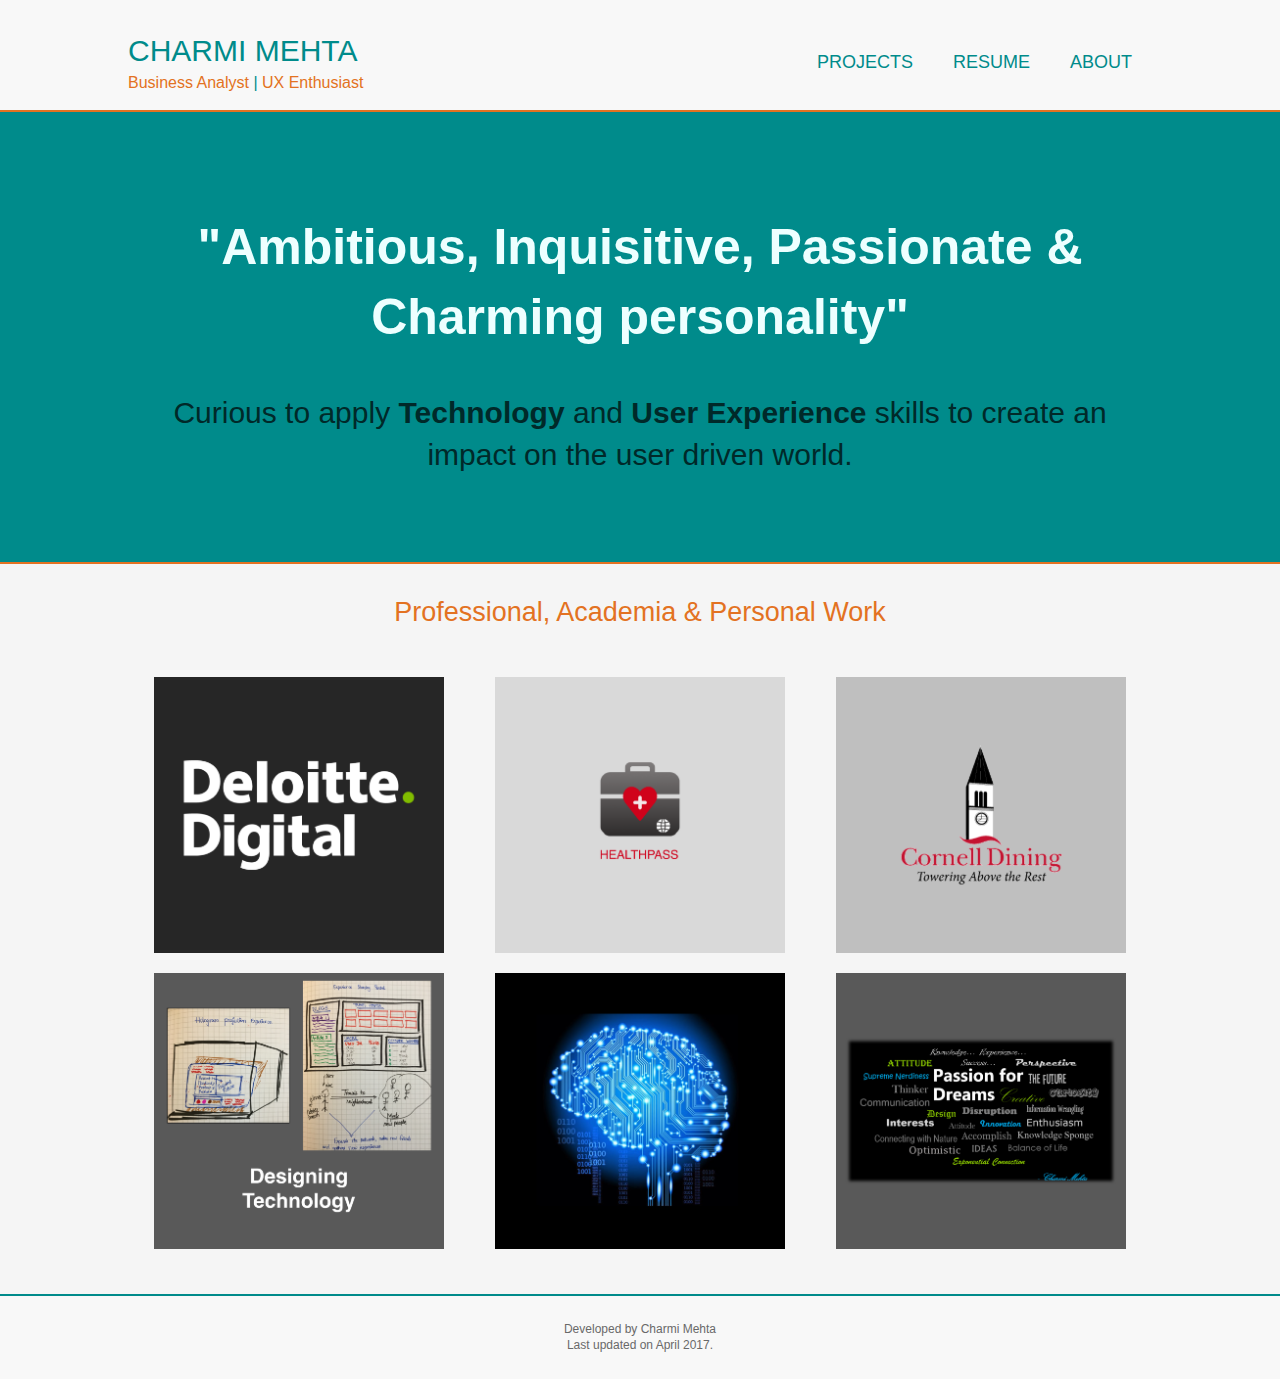
<file: index.html>
<!DOCTYPE html>
<html>
  <head>
    <meta charset="utf-8">
    <meta name="viewport" content="width=device-width">
    <meta name="description" content="Charmi Mehta's website">
    <meta name="keywords" content="website, portfolio, Charmi Mehta">
    <title>Charmi Mehta | Portfolio</title>
    <link rel="stylesheet" href="style.css">
  </head>
  <body>
    
    <header>
      <div class="container">
        <div id="branding">
          <a class = "name-link" href="index.html">Charmi Mehta</a>
            <div id ="highlight1">Business Analyst <span class = "highlight2">|</span> UX Enthusiast</div>
        </div>
        <nav>
          <ul>
            <li><a href="index.html">Projects</a></li>
            <li><a href="resume.html">Resume</a></li>
            <li><a href="about.html">About</a></li>
          </ul>
        </nav>
      </div>
    </header>

    
    <section id="showcase">
      <div class="container">
        <h1>"Ambitious, Inquisitive, Passionate & Charming personality"</h1>
        <p>Curious to apply <b>Technology</b> and <b>User Experience</b> skills to create an impact on the user driven world.</p>
        </div>
    </section>


    <section id="projectshowcase">
      <div class="container">
        <p>Professional, Academia & Personal Work</p>
      </div>
    </section>
    

    <section id="boxes">
      <div class="container">
          <div class="box">
          <a href ="deloitte.html"><img src="images/deloitte/ddlogogrey.png"></a>
          <!--<h3>Deloitte Digital</h3>
          <p>CRM & Design</p>-->
          </div>
      
    
          <div class="box">
          <a href ="healthpass.html"><img src="images/healthpass/healthpass.png"></a>
          <!--<h3>HealthPass</h3>
          <p>Human Computer Interaction</p>-->
          </div>
     
      
          <div class="box">
          <a href ="diningKPIs.html"><img src="images/diningKPIs/diningKPIs.png"></a>
          <!--<h3>Cornell Dining KPIs</h3>
          <p>Business Intelligence</p>-->
          </div>


          <div class="box">
          <a href ="designtech.html"><img src="images/designtech/designtech.png"></a>
          <!--<h3>Designing Technology for Social Impact</h3>
          <p>Cornell Coursework</p>-->
          </div>

        <div class="box">
          <a href ="bci.html"><img src="images/bci/bci.png"></a>
         <!--<h3>Binary Color Classification</h3>
          <p>Brain Computer Interaction</p>-->
        </div>
      
        <div class="box">
          <a href ="personal.html"><img src="images/personal/personal2.png"></a>
          <!--<h3>Doodling & Abstract Designs</h3>
          <p>Diverse Theme</p>-->
        </div>
      
      </div>
    </section>





    <div class="clear"></div>

    <footer>
      <p>Developed by Charmi Mehta </br>Last updated on April 2017.</p>
    </footer>
  </body>
</html>
</file>
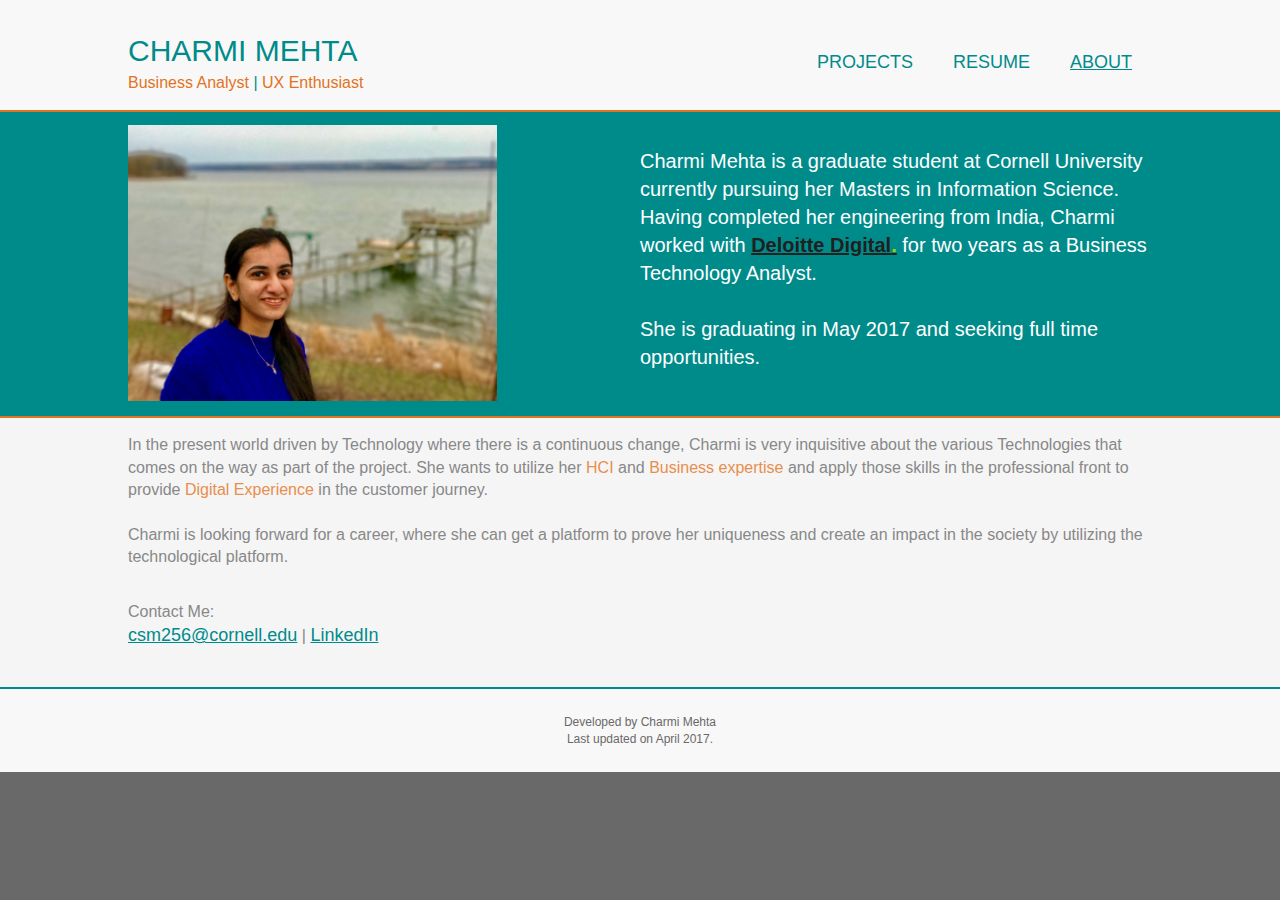
<file: about.html>
<!DOCTYPE html>
<html>
  <head>
    <meta charset="utf-8">
    <meta name="viewport" content="width=device-width">
    <meta name="description" content="Charmi Mehta's website">
    <meta name="keywords" content="website, portfolio, Charmi Mehta">
    <title>Charmi Mehta | Portfolio</title>
    <link rel="stylesheet" href="style.css">
  </head>
  <body>
    
    <header>
      <div class="container">
        <div id="branding">
          <a class = "name-link" href="index.html">Charmi Mehta</a>
            <div id ="highlight1">Business Analyst <span class = "highlight2">|</span> UX Enthusiast</div>
        </div>
        <nav>
          <ul>
            <li><a href="index.html">Projects</a></li>
            <li><a href="resume.html">Resume</a></li>
            <li class = "current"><a href="about.html">About</a></li>
          </ul>
        </nav>
      </div>
    </header>

    
    <section id="about">
      <div class="container">
        <div id = "about_content">
            <div id = "aboutimage"><img src = "images/about/Charmi.png"></div>
            <div id = "aboutdata">Charmi Mehta is a graduate student at Cornell University currently pursuing her Masters in Information Science. Having completed her engineering from India, Charmi worked with <a href="http://www.deloittedigital.com/us" target="blank"><b>Deloitte Digital<span class="aboutdatadot">.</span></b></a> for two years as a Business Technology Analyst.</br>
            </br>She is graduating in May 2017 and seeking full time opportunities.</div>
        </div>
      </div>
    </section>


    <section id ="aboutcontent">
    <div class = "container">
          
          <div class="aboutcontent">
            <p>
             In the present world driven by Technology where there is a continuous change, Charmi is very inquisitive about the various Technologies that comes on the way as part of the project. She wants to utilize her <span class = "aboutcontent1">HCI</span> and <span class = "aboutcontent1">Business expertise</span> and apply those skills in the professional front to provide <span class = "aboutcontent1">Digital Experience</span> in the customer journey.</br> </br>

              Charmi is looking forward for a career, where she can get a platform to prove her uniqueness and create an impact in the society by utilizing the technological platform.</br>
              </p>
            </div>

      </div>
    </section>
    

<section id ="aboutcontent">
    <div class = "container">
          
            <div class="aboutcontent">
            <p>
              <span class="about-high">Contact Me:</span> </br>
              <a href="mailto:csm256@cornell.edu" class="about-high1">csm256@cornell.edu</a> | 
              <a href="https://www.linkedin.com/in/charmi-mehta/" class="about-high1" target="_blank">LinkedIn</a></br></br>
              
              </p>
            </div>
          </div>
        </section>





    <div class="clear"></div>

    <footer>
      <p>Developed by Charmi Mehta </br>Last updated on April 2017.</p>
    </footer>
  </body>
</html>
</file>
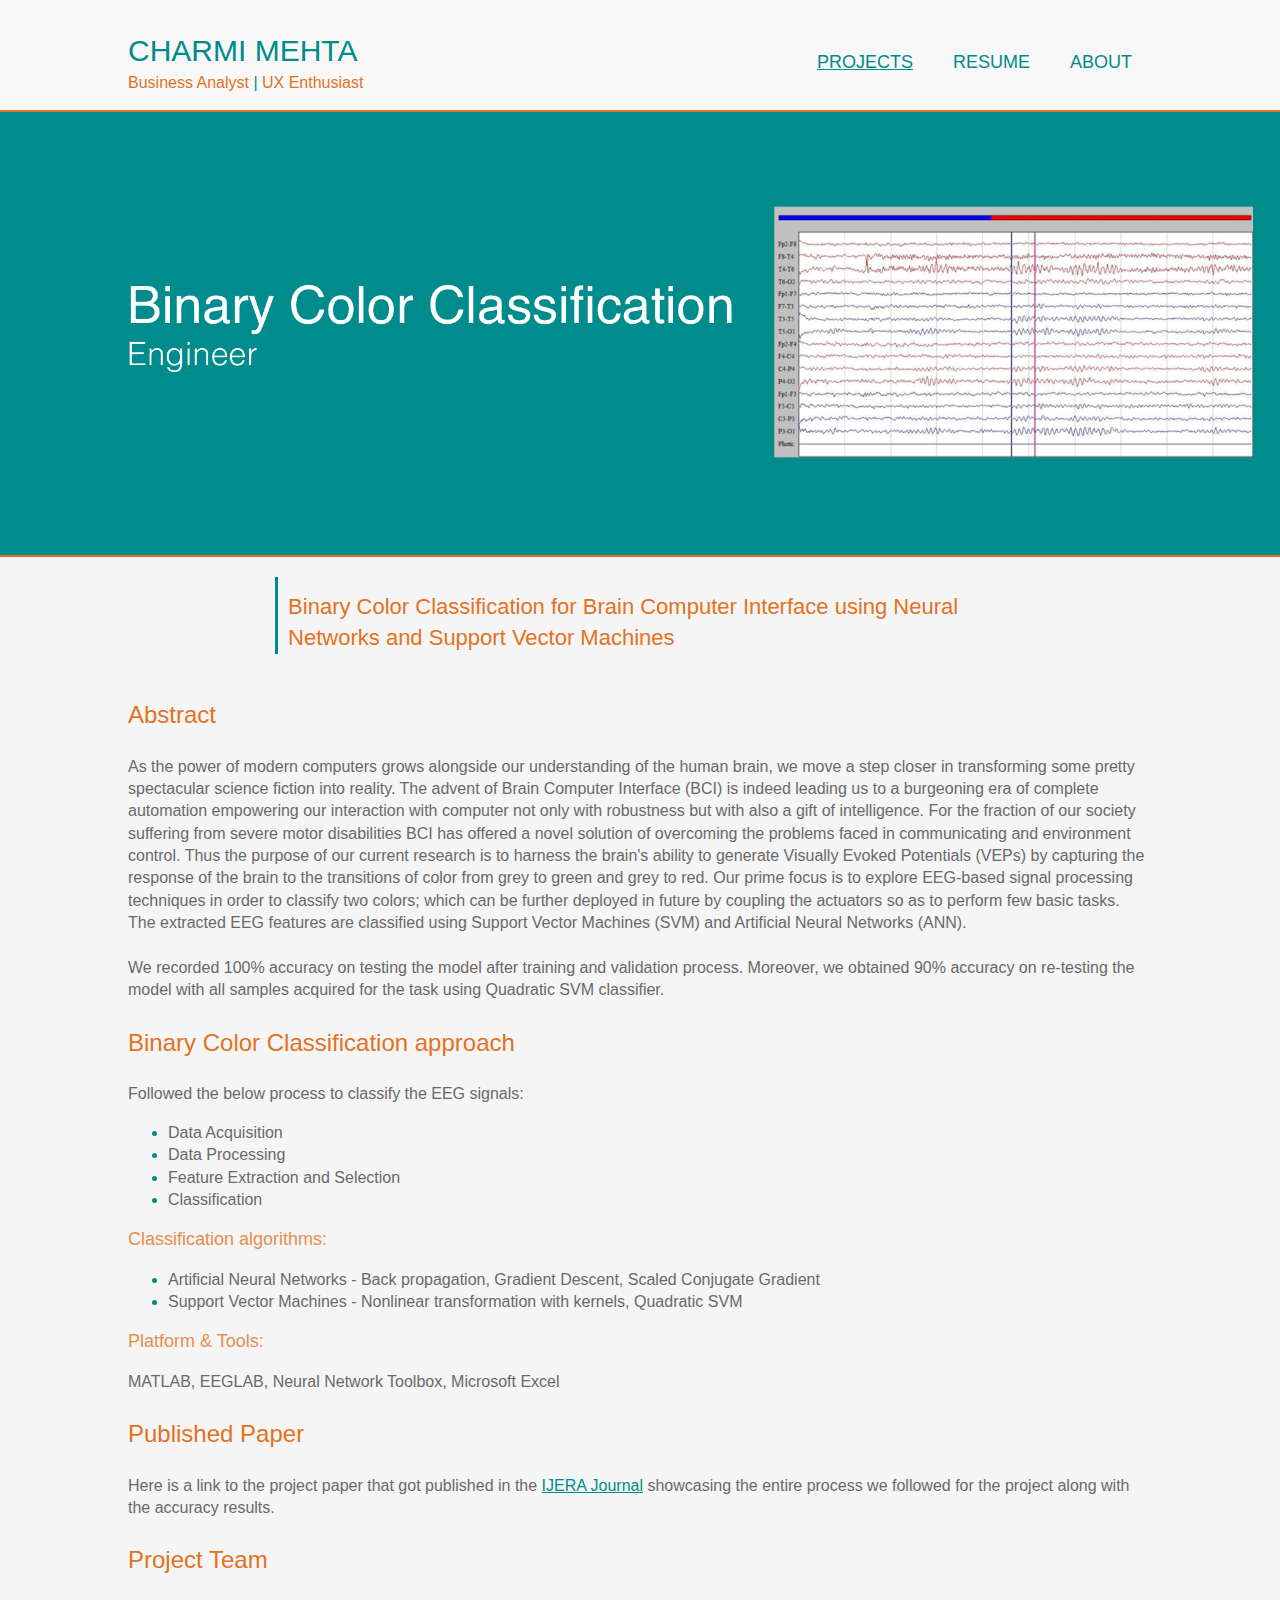
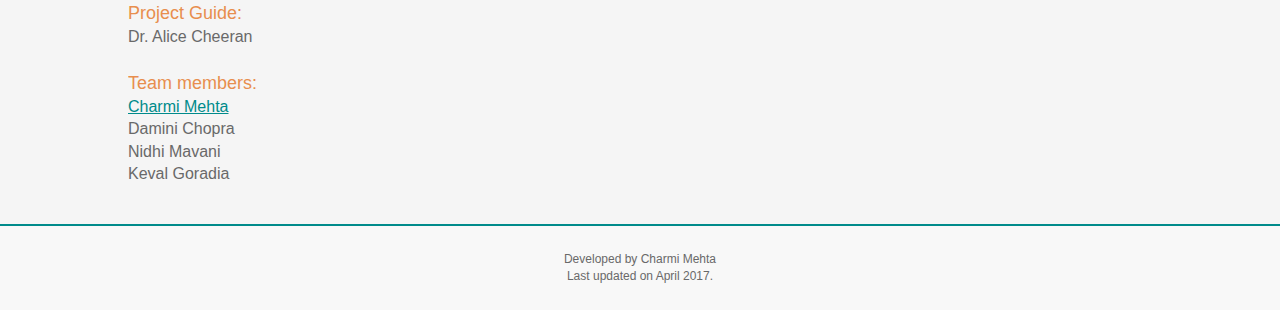
<file: bci.html>
<!DOCTYPE html>
<html>
  <head>
    <meta charset="utf-8">
    <meta name="viewport" content="width=device-width">
    <meta name="description" content="Charmi Mehta's website">
    <meta name="keywords" content="website, portfolio, Charmi Mehta">
    <title>Charmi Mehta | Portfolio</title>
    <link rel="stylesheet" href="style.css">
  </head>
  <body>
    
    <header>
      <div class="container">
        <div id="branding">
          <a class = "name-link" href="index.html">Charmi Mehta</a>
            <div id ="highlight1">Business Analyst <span class = "highlight2">|</span> UX Enthusiast</div>
        </div>
        <nav>
          <ul>
            <li class = "current"><a href="index.html">Projects</a></li>
            <li><a href="resume.html">Resume</a></li>
            <li><a href="about.html">About</a></li>
          </ul>
        </nav>
      </div>
    </header>

    
    <section id="project">
      <div class="container">
        <img src="images/bci/bcicoverpage.png">
      </div>
    </section>


    <section id="blockquotes">
      <div class="container">
        <div class = "block">
         <p>Binary Color Classification for Brain Computer Interface using Neural Networks and Support Vector Machines</p>
          </div>
      </div>
    </section>


    <section id ="projectcontent">
    <div class = "container">

             <div id ="projectheader">
            <p>Abstract</p>
            </div>
            
            <div class="content">
            <p>
              
            As the power of modern computers grows alongside our understanding of the human brain, we move a step closer in transforming some pretty spectacular science fiction into reality. The advent of Brain Computer Interface (BCI) is indeed leading us to a burgeoning era of complete automation empowering our interaction with computer not only with robustness but with also a gift of intelligence. For the fraction of our society suffering from severe motor disabilities BCI has offered a novel solution of overcoming the problems faced in communicating and environment control. Thus the purpose of our current research is to harness the brain's ability to generate Visually Evoked Potentials (VEPs) by capturing the response of the brain to the transitions of color from grey to green and grey to red. Our prime focus is to explore EEG-based signal processing techniques in order to classify two colors; which can be further deployed in future by coupling the actuators so as to perform few basic tasks. </br>
            The extracted EEG features are classified using Support Vector Machines (SVM) and Artificial Neural Networks (ANN). </br></br>

            We recorded 100% accuracy on testing the model after training and validation process. Moreover, we obtained 90% accuracy on re-testing the model with all samples acquired for the task using Quadratic SVM classifier.
                  
              </p>
            </div>





            <div id ="projectheader">
            <p>Binary Color Classification approach</p>
            </div>
            
            <div class="content">
            <p> Followed the below process to classify the EEG signals:</p>
            <ul id="project-bullet">
                  <li><span class="project-bulletli">Data Acquisition</span></li>
                  <li><span class="project-bulletli">Data Processing</span></li>
                  <li><span class="project-bulletli">Feature Extraction and Selection</span></li>
                  <li><span class="project-bulletli">Classification</span></li>
                 
            </ul>  
            
            <span class="proj-high">Classification algorithms:</span>
            <ul id="project-bullet">
                  <li><span class="project-bulletli">Artificial Neural Networks -  Back propagation, Gradient Descent, Scaled Conjugate Gradient</span></li>
                  <li><span class="project-bulletli">Support Vector Machines - Nonlinear transformation with kernels, Quadratic SVM</span></li>
                 
            </ul> 
            <span class="proj-high">Platform & Tools:</span></br>
            <p>MATLAB, EEGLAB, Neural Network Toolbox, Microsoft Excel
            </p>
            </div>

            
            <div id ="projectheader">
            <p>Published Paper</p>
            </div>
            
            <div class="content">
            <p>
            Here is a link to the project paper that got published in the <a href="http://www.ijera.com/papers/Vol4_issue4/Version%207/E44082429.pdf" target="blank">IJERA Journal</a> showcasing the entire process we followed for the project along with the accuracy results.

            </p>
            </div>

            

            <div id ="projectheader">
            <p>Project Team</p>
            </div>
            <div class="content">
            <p>
              <span class="proj-high">Project Guide:</span> </br>Dr. Alice Cheeran</br></br>
              <span class="proj-high">Team members:</span> </br>
              <a href="about.html">Charmi Mehta</a></br> Damini Chopra</br> Nidhi Mavani</br> Keval Goradia</br> </br>  
            </p>
            </div>

    </div>
  </section>


    <div class="clear"></div>

    <footer>
      <p>Developed by Charmi Mehta </br>Last updated on April 2017.</p>
    </footer>
  </body>
</html>
</file>
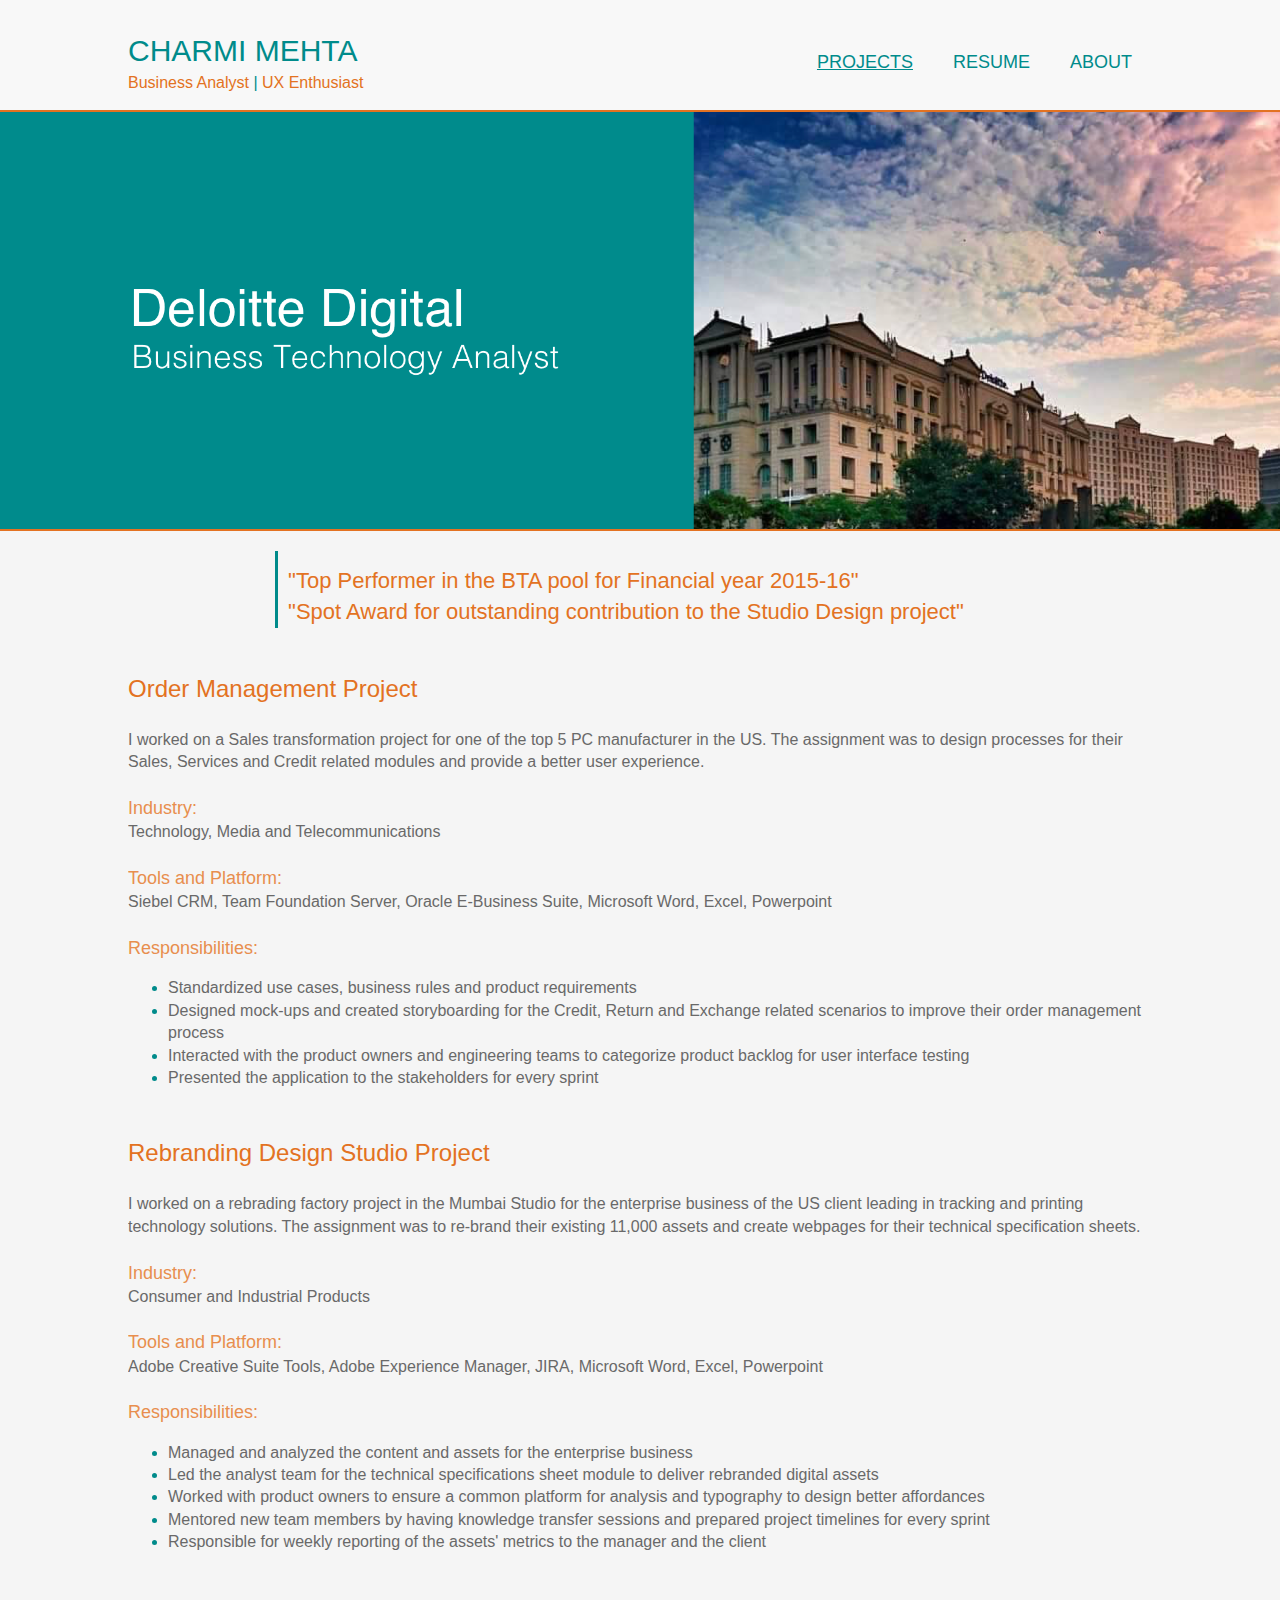
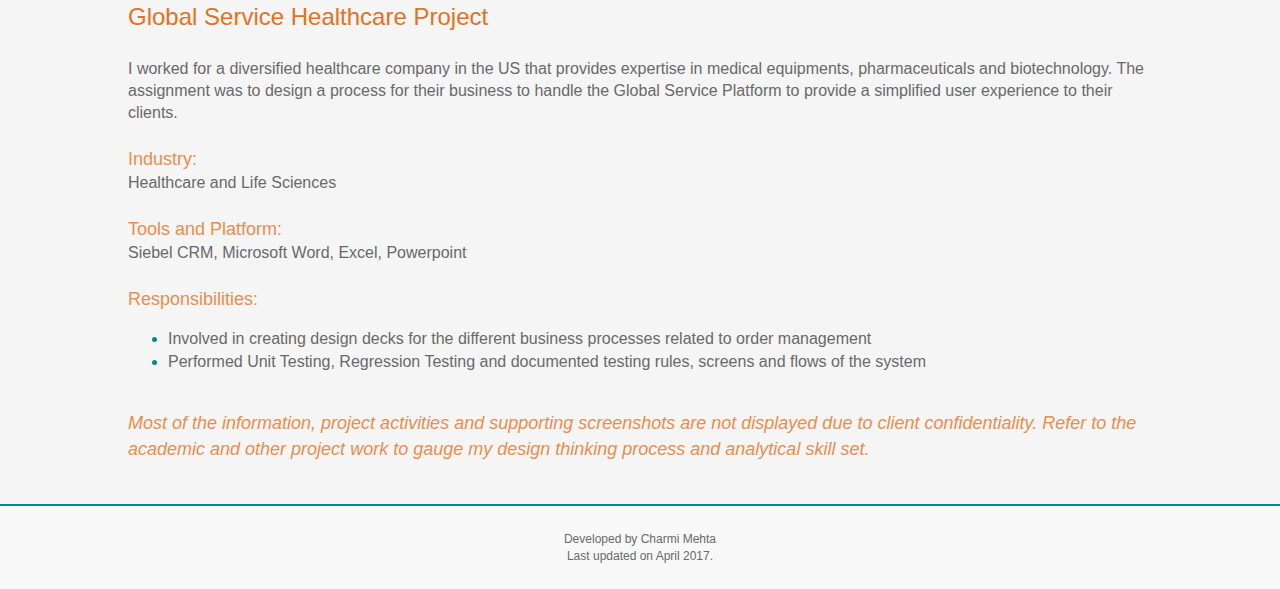
<file: deloitte.html>
<!DOCTYPE html>
<html>
  <head>
    <meta charset="utf-8">
    <meta name="viewport" content="width=device-width">
    <meta name="description" content="Charmi Mehta's website">
    <meta name="keywords" content="website, portfolio, Charmi Mehta">
    <title>Charmi Mehta | Portfolio</title>
    <link rel="stylesheet" href="style.css">
  </head>
  <body>
    
    <header>
      <div class="container">
        <div id="branding">
          <a class = "name-link" href="index.html">Charmi Mehta</a>
            <div id ="highlight1">Business Analyst <span class = "highlight2">|</span> UX Enthusiast</div>
        </div>
        <nav>
          <ul>
            <li class = "current"><a href="index.html">Projects</a></li>
            <li><a href="resume.html">Resume</a></li>
            <li><a href="about.html">About</a></li>
          </ul>
        </nav>
      </div>
    </header>

    
    <section id="project">
      <div class="container">
        <img src="images/deloitte/deloittecoverpage.png">
      </div>
    </section>


    <section id="blockquotes">
      <div class="container">
        <div class = "block">
         <p>"Top Performer in the BTA pool for Financial year 2015-16" </br>
            "Spot Award for outstanding contribution to the Studio Design project"</p>
          </div>
      </div>
    </section>
    

    <section id ="projectcontent">
    <div class = "container">
            <div id ="projectheader">
            <p>Order Management Project</p>
            </div>
            
            <div class="content">
            <p>
              I worked on a Sales transformation project for one of the top 5 PC manufacturer in the US. The assignment was to design processes for their Sales, Services and Credit related modules and provide a better user experience.</br></br>
              <span class="proj-high">Industry:</span> </br>Technology, Media and Telecommunications</br></br>
              <span class="proj-high">Tools and Platform:</span> </br>Siebel CRM, Team Foundation Server, Oracle E-Business Suite, Microsoft Word, Excel, Powerpoint <br/></br>
              <span class="proj-high">Responsibilities:</span> 
                <ul id="project-bullet">
                  <li><span class="project-bulletli">Standardized use cases, business rules and product requirements</span></li>
                  <li><span class="project-bulletli">Designed mock-ups and created storyboarding for the Credit, Return and Exchange related scenarios to improve their order management process</span></li> 
                  <li><span class="project-bulletli">Interacted with the product owners and engineering teams to categorize product backlog for user interface testing</span></li>
                  <li><span class="project-bulletli">Presented the application to the stakeholders for every sprint</span></li></br>
                  </ul>  
                  
              </p>
            </div>

            <div id ="projectheader">
            <p>Rebranding Design Studio Project</p>
            </div>
            <div class="content">
            <p>
             I worked on a rebrading factory project in the Mumbai Studio for the enterprise business of the US client leading in tracking and printing technology solutions. The assignment was to re-brand their existing 11,000 assets and create webpages for their technical specification sheets.</br></br>
              <span class="proj-high">Industry:</span> </br>Consumer and Industrial Products</br></br>
              <span class="proj-high">Tools and Platform:</span> </br>Adobe Creative Suite Tools, Adobe Experience Manager, JIRA, Microsoft Word, Excel, Powerpoint<br/></br>
              <span class="proj-high">Responsibilities:</span> 
                <ul id="project-bullet">
                  <li><span class="project-bulletli">Managed and analyzed the content and assets for the enterprise business</span></li>
                  <li><span class="project-bulletli">Led the analyst team for the technical specifications sheet module to deliver rebranded digital assets</span></li> 
                  <li><span class="project-bulletli">Worked with product owners to ensure a common platform for analysis and typography to design better affordances</span></li>
                  <li><span class="project-bulletli">Mentored new team members by having knowledge transfer sessions and prepared project timelines for every sprint</span></li>
                  <li><span class="project-bulletli">Responsible for weekly reporting of the assets' metrics to the manager and the client</span></li></br>
                  </ul>  
                  
              </p>
            </div>


            <div id ="projectheader">
            <p>Global Service Healthcare Project</p>
            </div>
            <div class="content">
            <p>
             I worked for a diversified healthcare company in the US that provides expertise in medical equipments, pharmaceuticals and biotechnology. The assignment was to design a process for their business to handle the Global Service Platform to provide a simplified user experience to their clients.</br></br>
              <span class="proj-high">Industry:</span> </br>Healthcare and Life Sciences</br></br>
              <span class="proj-high">Tools and Platform:</span> </br>Siebel CRM, Microsoft Word, Excel, Powerpoint<br/></br>
              <span class="proj-high">Responsibilities:</span> 
                <ul id="project-bullet">
                  <li><span class="project-bulletli">Involved in creating design decks for the different business processes related to order management</span></li>
                  <li><span class="project-bulletli">Performed Unit Testing, Regression Testing and documented testing rules, screens and flows of the system</span></li> </br>
                  </ul>  
                  
              </p>
            </div>

            <span class="proj-high"><i>Most of the information, project activities and supporting screenshots are not displayed due to client confidentiality.
              Refer to the academic and other project work to gauge my design thinking process and analytical skill set.</i></span></br></br></br>



      </div>
    </section>




    <div class="clear"></div>

    <footer>
      <p>Developed by Charmi Mehta </br>Last updated on April 2017.</p>
    </footer>
  </body>
</html>
</file>
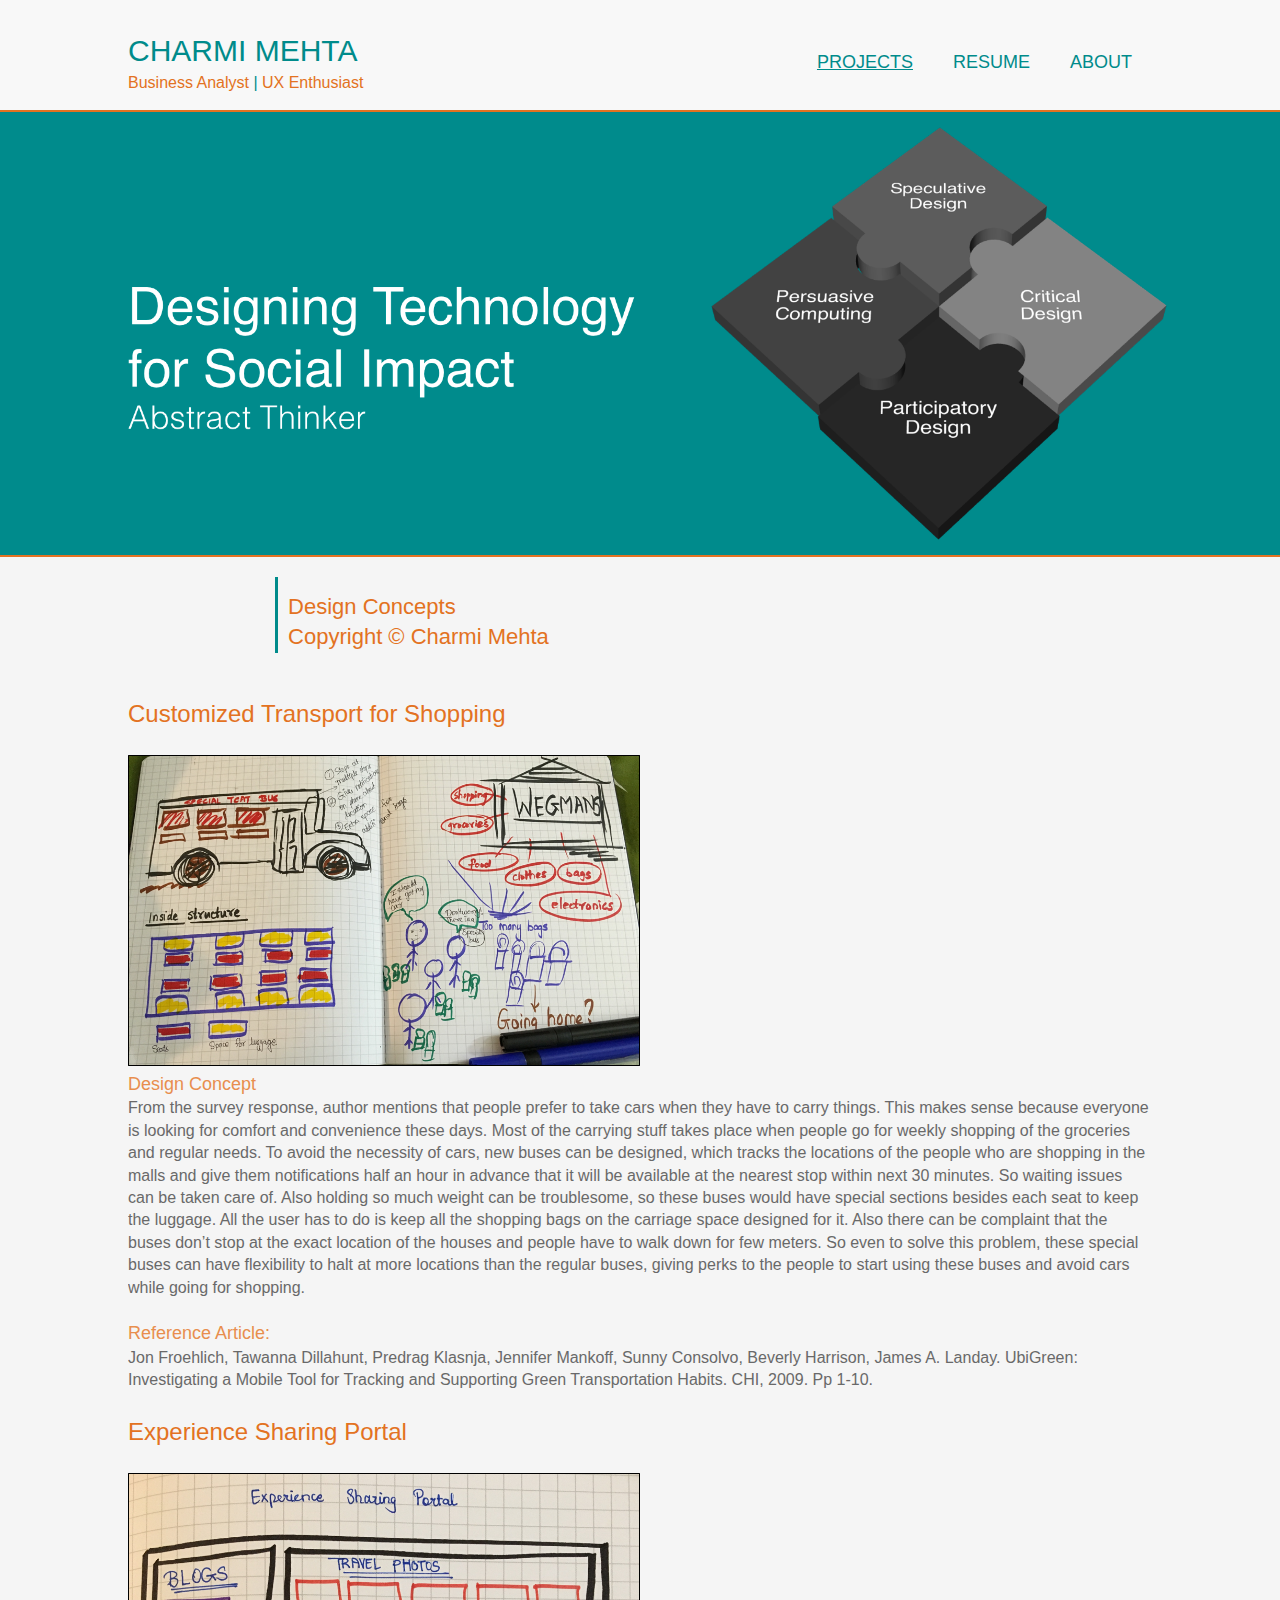
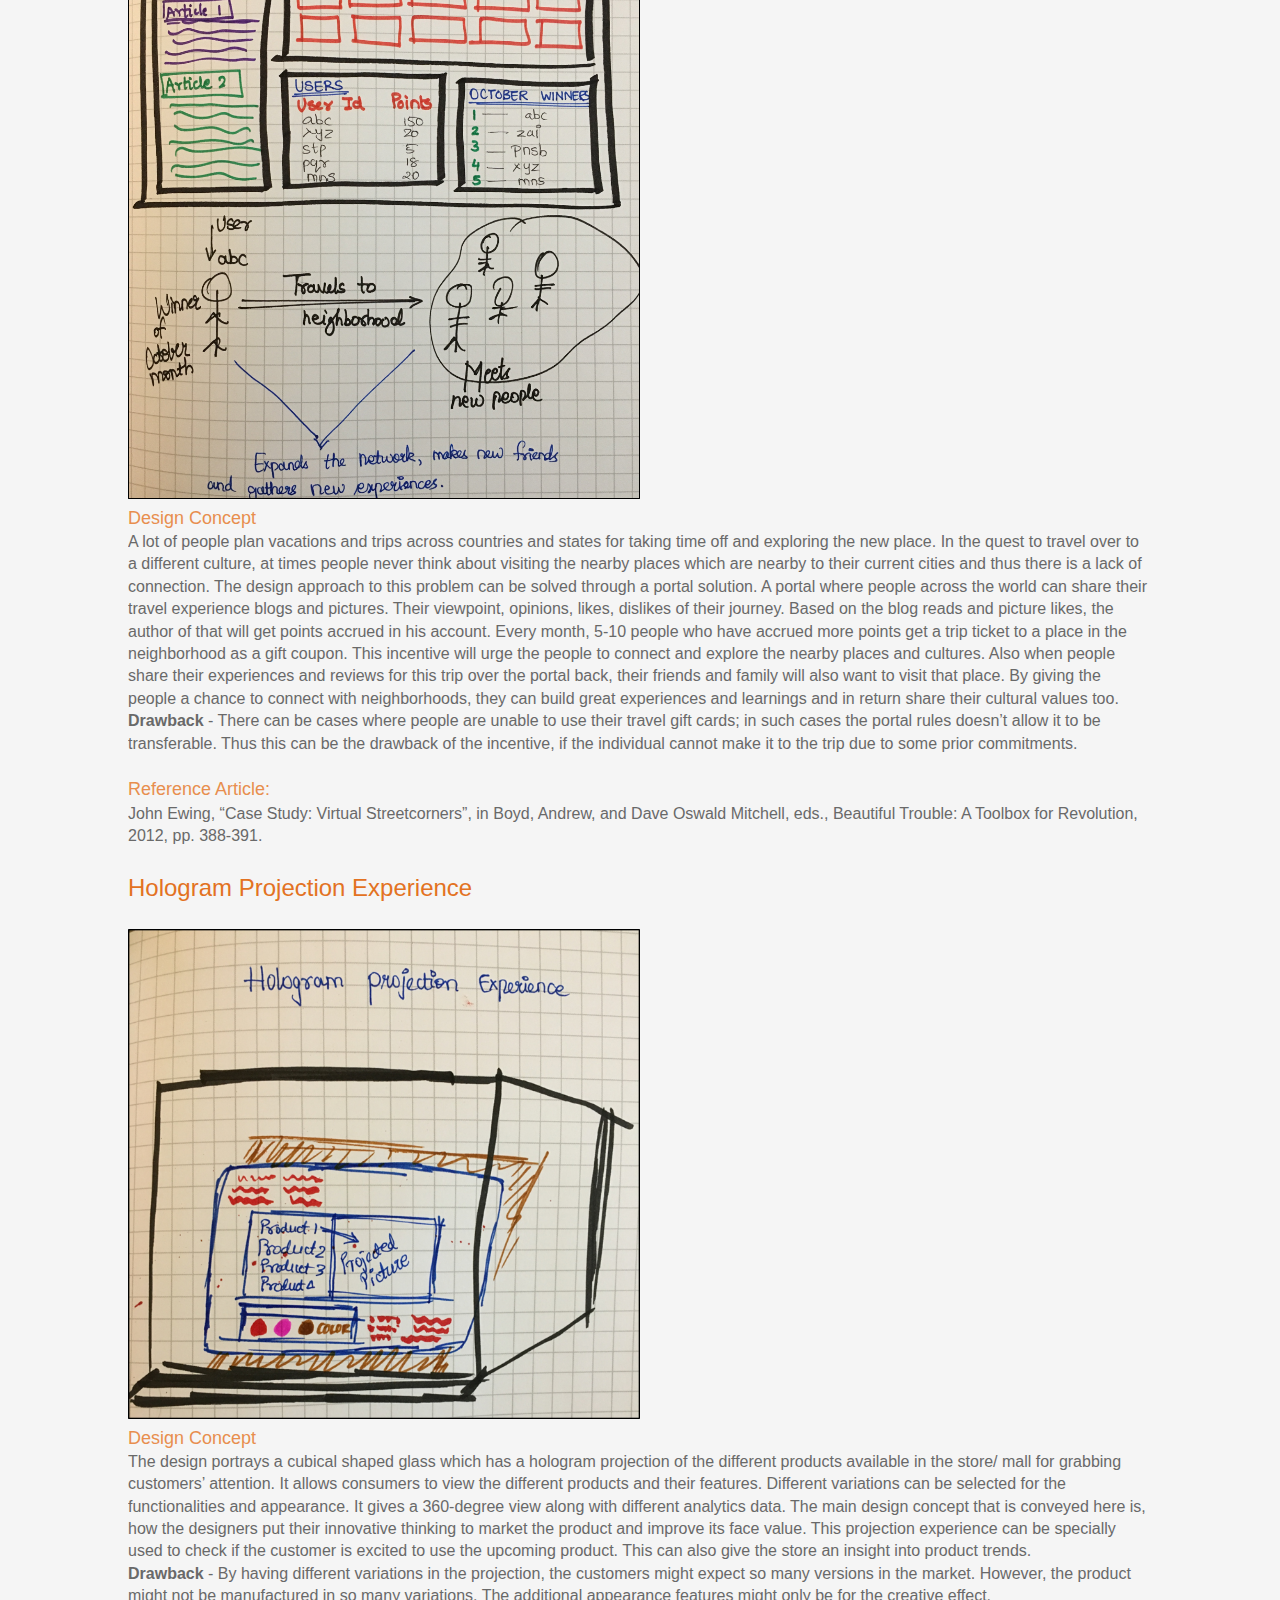
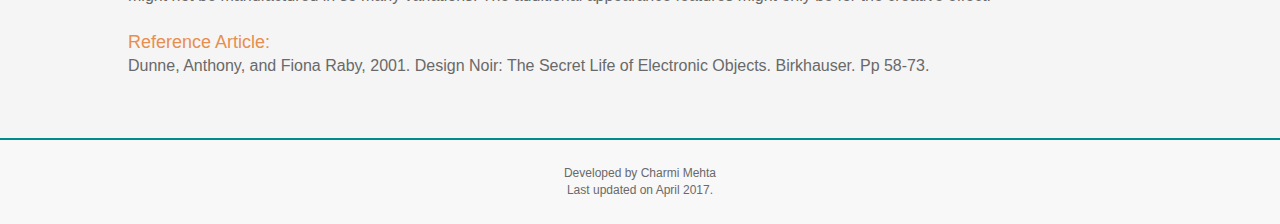
<file: designtech.html>
<!DOCTYPE html>
<html>
  <head>
    <meta charset="utf-8">
    <meta name="viewport" content="width=device-width">
    <meta name="description" content="Charmi Mehta's website">
    <meta name="keywords" content="website, portfolio, Charmi Mehta">
    <title>Charmi Mehta | Portfolio</title>
    <link rel="stylesheet" href="style.css">
  </head>
  <body>
    
    <header>
      <div class="container">
        <div id="branding">
          <a class = "name-link" href="index.html">Charmi Mehta</a>
            <div id ="highlight1">Business Analyst <span class = "highlight2">|</span> UX Enthusiast</div>
        </div>
        <nav>
          <ul>
            <li class = "current"><a href="index.html">Projects</a></li>
            <li><a href="resume.html">Resume</a></li>
            <li><a href="about.html">About</a></li>
          </ul>
        </nav>
      </div>
    </header>

    
    <section id="project">
      <div class="container">
        <img src="images/designtech/designtechcoverpage.png">
      </div>
    </section>


     <section id="blockquotes">
      <div class="container">
        <div class = "block">
         <p>Design Concepts </br>Copyright © Charmi Mehta</p>
          </div>
      </div>
    </section>


    <section id ="projectcontent">
    <div class = "container">
           <div id ="projectheader">
            <p>Customized Transport for Shopping</p>
            </div>
            
            <div class="content">
            <p>
            <img src="images/designtech/design1.png"></br>
            <span class="proj-high">Design Concept</span></br>
            From the survey response, author mentions that people prefer to take cars when they have to carry things. This makes sense because everyone is looking for comfort and convenience these days. Most of the carrying stuff takes place when people go for weekly shopping of the groceries and regular needs. To avoid the necessity of cars, new buses can be designed, which tracks the locations of the people who are shopping in the malls and give them notifications half an hour in advance that it will be available at the nearest stop within next 30 minutes. So waiting issues can be taken care of. Also holding so much weight can be troublesome, so these buses would have special sections besides each seat to keep the luggage. All the user has to do is keep all the shopping bags on the carriage space designed for it. Also there can be complaint that the buses don’t stop at the exact location of the houses and people have to walk down for few meters. So even to solve this problem, these special buses can have flexibility to halt at more locations than the regular buses, giving perks to the people to start using these buses and avoid cars while going for shopping. </br></br>

            <span class="proj-high">Reference Article:</span></br>
            Jon Froehlich, Tawanna Dillahunt, Predrag Klasnja, Jennifer Mankoff, Sunny Consolvo, Beverly Harrison, James A. Landay. UbiGreen: Investigating a Mobile Tool for Tracking and Supporting Green Transportation Habits. CHI, 2009. Pp 1-10.</br>
              </p>
            </div>

            <div id ="projectheader">
            <p>Experience Sharing Portal</p>
            </div>
            
            <div class="content">
            <p>
            <img src="images/designtech/design2.png"></br>
         
            <span class="proj-high">Design Concept</span></br>
            A lot of people plan vacations and trips across countries and states for taking time off and exploring the new place. In the quest to travel over to a different culture, at times people never think about visiting the nearby places which are nearby to their current cities and thus there is a lack of connection. The design approach to this problem can be solved through a portal solution. A portal where people across the world can share their travel experience blogs and pictures. Their viewpoint, opinions, likes, dislikes of their journey. Based on the blog reads and picture likes, the author of that will get points accrued in his account. Every month, 5-10 people who have accrued more points get a trip ticket to a place in the neighborhood as a gift coupon. This incentive will urge the people to connect and explore the nearby places and cultures. Also when people share their experiences and reviews for this trip over the portal back, their friends and family will also want to visit that place. By giving the people a chance to connect with neighborhoods, they can build great experiences and learnings and in return share their cultural values too. </br>
            <b>Drawback</b> - There can be cases where people are unable to use their travel gift cards; in such cases the portal rules doesn’t allow it to be transferable. Thus this can be the drawback of the incentive, if the individual cannot make it to the trip due to some prior commitments. </br></br>

            <span class="proj-high">Reference Article:</span></br>
            John Ewing, “Case Study: Virtual Streetcorners”, in Boyd, Andrew, and Dave Oswald Mitchell, eds., Beautiful Trouble: A Toolbox for Revolution, 2012, pp. 388-391.</br>
              </p>
            </div>


            <div id ="projectheader">
            <p>Hologram Projection Experience</p>
            </div>
            
            <div class="content">
            <p>
            <img src="images/designtech/design3.png"></br>
            <span class="proj-high">Design Concept</span></br>
            The design portrays a cubical shaped glass which has a hologram projection of the different products available in the store/ mall for grabbing customers’ attention. It allows consumers to view the different products and their features. Different variations can be selected for the functionalities and appearance. It gives a 360-degree view along with different analytics data. The main design concept that is conveyed here is, how the designers put their innovative thinking to market the product and improve its face value. This projection experience can be specially used to check if the customer is excited to use the upcoming product. This can also give the store an insight into product trends.</br>
            <b>Drawback</b> - By having different variations in the projection, the customers might expect so many versions in the market. However, the product might not be manufactured in so many variations. The additional appearance features might only be for the creative effect. </br></br>

            <span class="proj-high">Reference Article:</span></br>
            Dunne, Anthony, and Fiona Raby, 2001. Design Noir: The Secret Life of Electronic Objects. Birkhauser. Pp 58-73.</br></br></br>
              </p>
            </div>


      






      </div>
    </section>





    <div class="clear"></div>

    <footer>
      <p>Developed by Charmi Mehta </br>Last updated on April 2017.</p>
    </footer>
  </body>
</html>
</file>
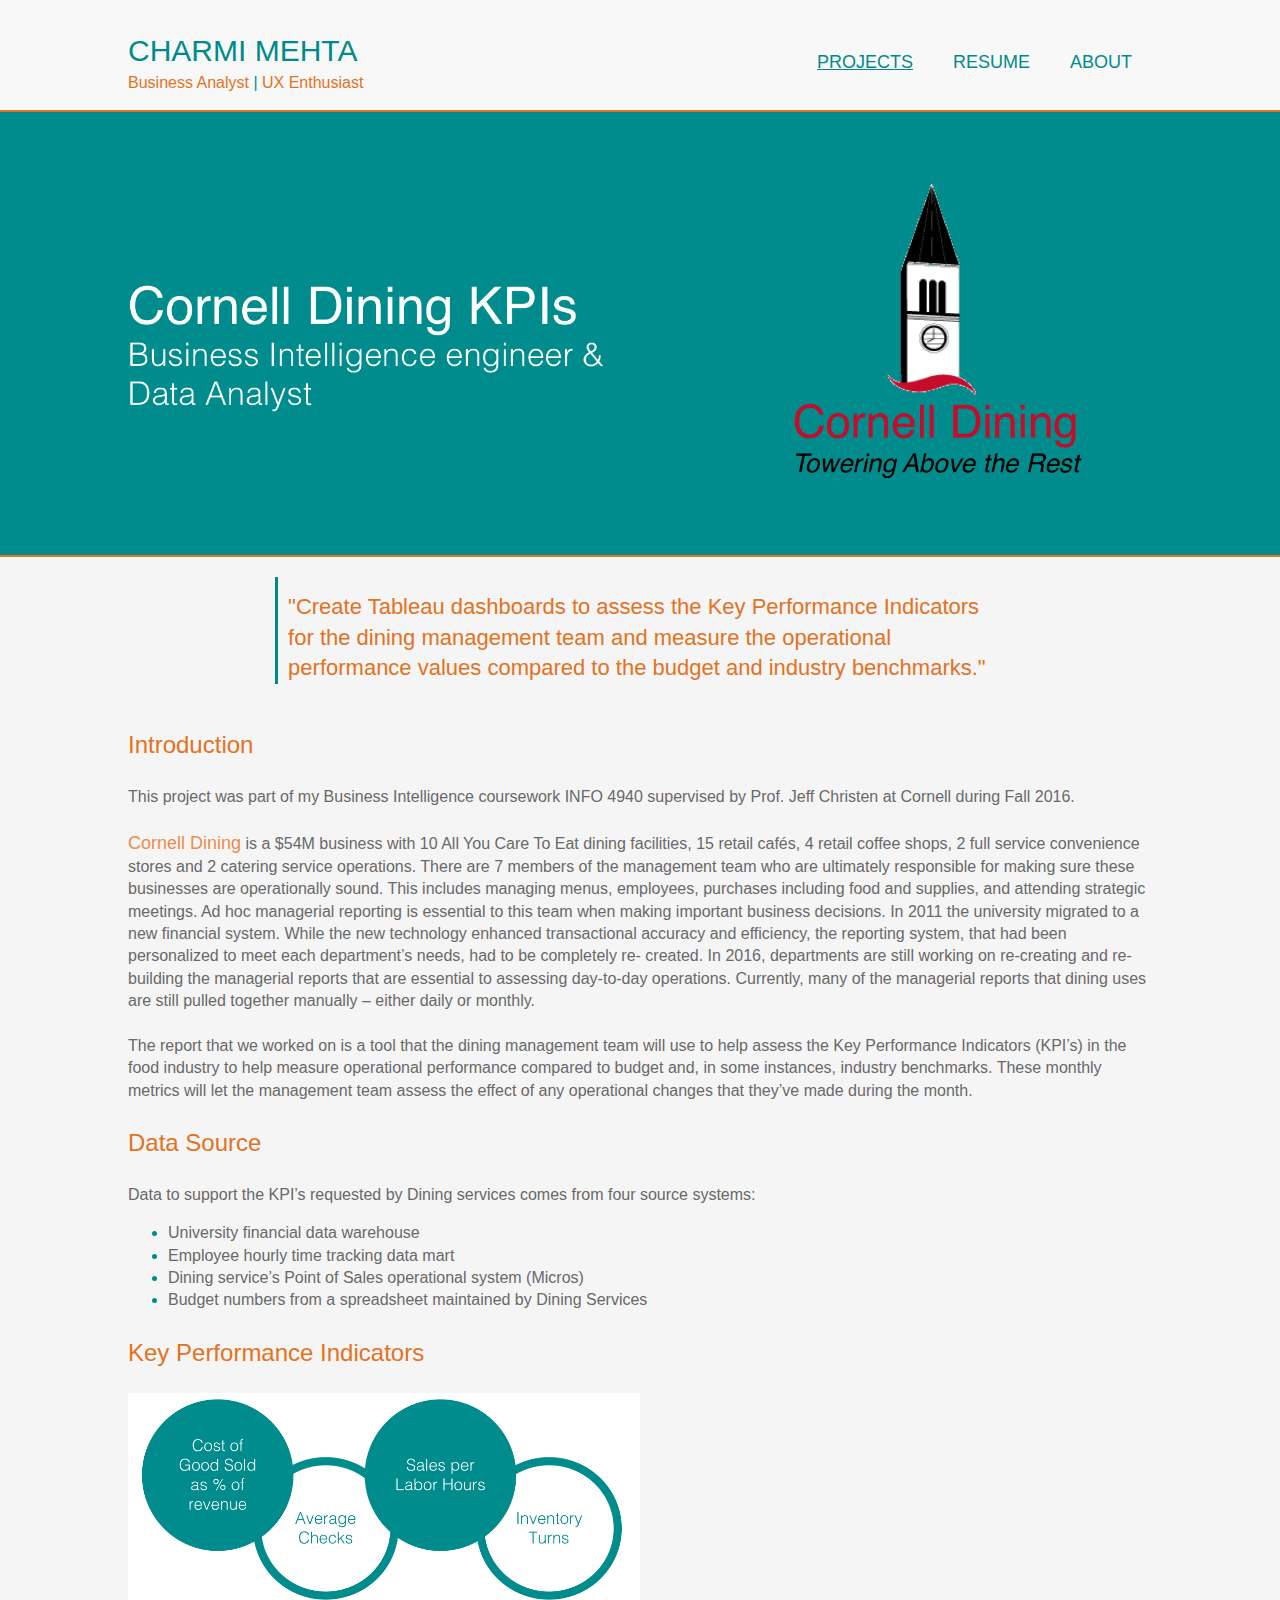
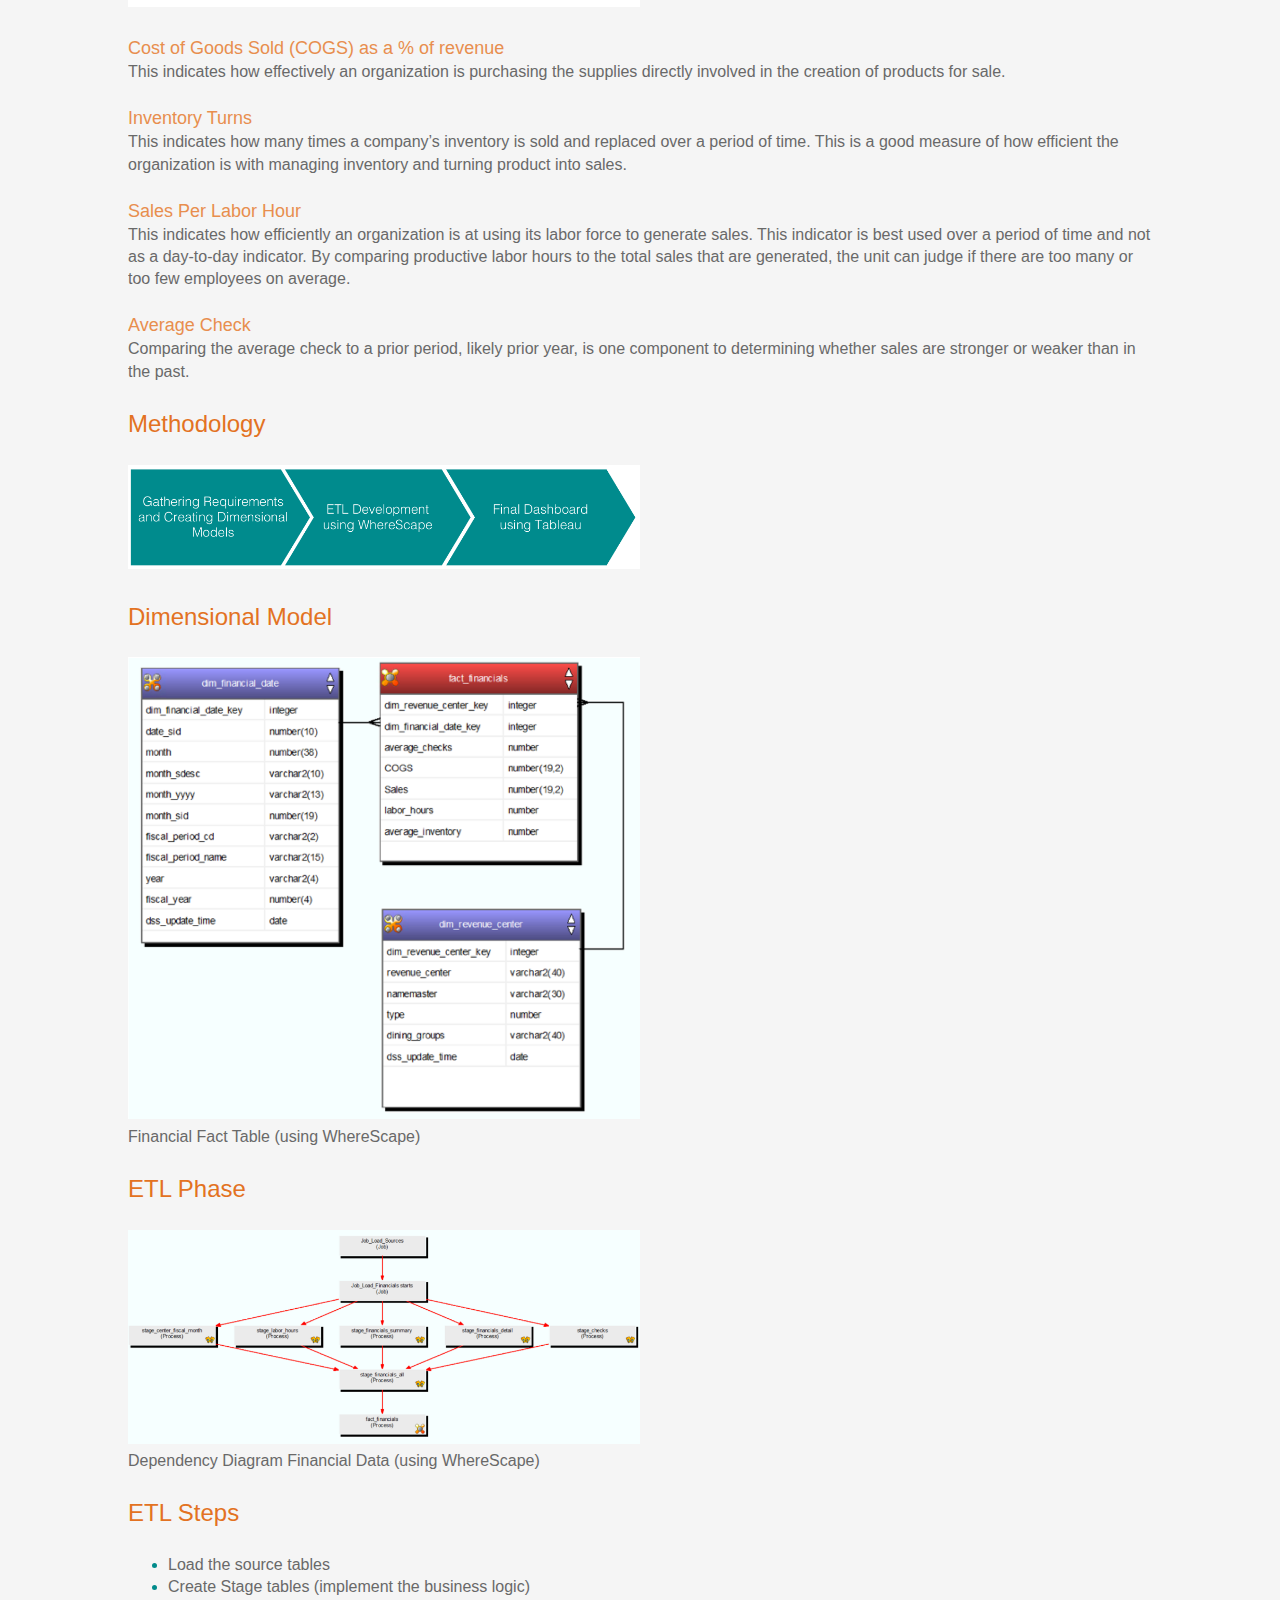
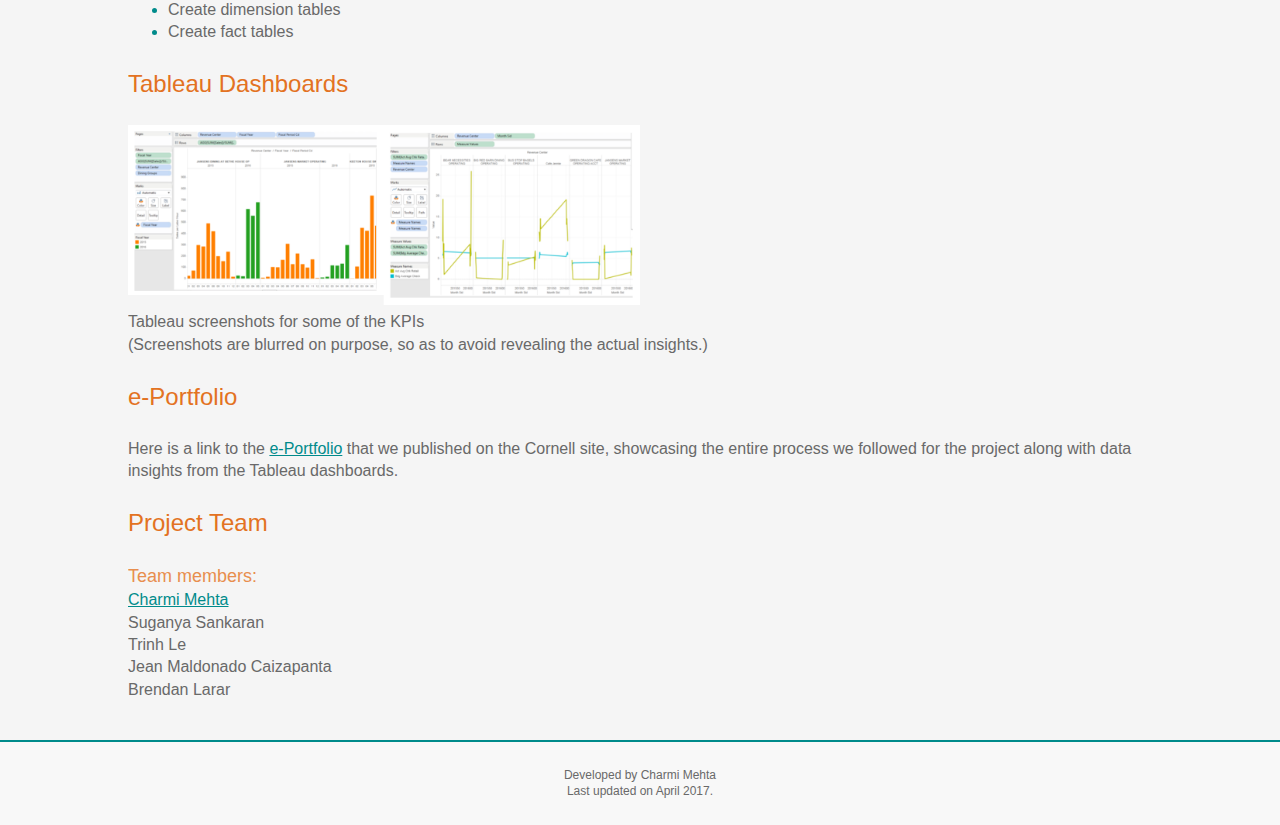
<file: diningKPIs.html>
<!DOCTYPE html>
<html>
  <head>
    <meta charset="utf-8">
    <meta name="viewport" content="width=device-width">
    <meta name="description" content="Charmi Mehta's website">
    <meta name="keywords" content="website, portfolio, Charmi Mehta">
    <title>Charmi Mehta | Portfolio</title>
    <link rel="stylesheet" href="style.css">
  </head>
  <body>
    
    <header>
      <div class="container">
        <div id="branding">
          <a class = "name-link" href="index.html">Charmi Mehta</a>
            <div id ="highlight1">Business Analyst <span class = "highlight2">|</span> UX Enthusiast</div>
        </div>
        <nav>
          <ul>
            <li class = "current"><a href="index.html">Projects</a></li>
            <li><a href="resume.html">Resume</a></li>
            <li><a href="about.html">About</a></li>
          </ul>
        </nav>
      </div>
    </header>

    
    <section id="project">
      <div class="container">
        <img src="images/diningKPIs/diningKPIscoverpage.png">
      </div>
    </section>


    <section id="blockquotes">
      <div class="container">
        <div class = "block">
         <p>"Create Tableau dashboards to assess the Key Performance Indicators for the dining management team and measure the operational performance values compared to the budget and industry benchmarks."</p>
          </div>
      </div>
    </section>
    

    <section id ="projectcontent">
    <div class = "container">
           <div id ="projectheader">
            <p>Introduction</p>
            </div>
            
            <div class="content">
            <p>
              This project was part of my Business Intelligence coursework INFO 4940 supervised by Prof. Jeff Christen at Cornell during Fall 2016. </br></br>
            <span class="proj-high">Cornell Dining</span>
             is a $54M business with 10 All You Care To Eat dining facilities, 15 retail cafés, 4 retail coffee shops, 2 full service convenience stores and 2 catering service operations. There are 7 members of the management team who are ultimately responsible for making sure these businesses are operationally sound. This includes managing menus, employees, purchases including food and supplies, and attending strategic meetings. Ad hoc managerial reporting is essential to this team when making important business decisions. 
            In 2011 the university migrated to a new financial system. While the new technology enhanced transactional accuracy and efficiency, the reporting system, that had been personalized to meet each department’s needs, had to be completely re- created. In 2016, departments are still working on re-creating and re-building the managerial reports that are essential to assessing day-to-day operations. Currently, many of the managerial reports that dining uses are still pulled together manually – either daily or monthly.</br></br>

            The report that we worked on is a tool that the dining management team will use to help assess the Key Performance Indicators (KPI’s) in the food industry to help measure operational performance compared to budget and, in some instances, industry benchmarks. These monthly metrics will let the management team assess the effect of any operational changes that they’ve made during the month.
              </p>
            </div>

            <div id ="projectheader">
            <p>Data Source</p>
            </div>
            
            <div class="content">
            <p>
         
            Data to support the KPI’s requested by Dining services comes from four source systems: </br>
              <ul id="project-bullet">
                  <li><span class="project-bulletli">University financial data warehouse</span></li>
                  <li><span class="project-bulletli">Employee hourly time tracking data mart</span></li>
                  <li><span class="project-bulletli">Dining service’s Point of Sales operational system (Micros)</span></li>
                  <li><span class="project-bulletli">Budget numbers from a spreadsheet maintained by Dining Services</span></li>
                  </ul>  
                  
              </p>
            </div>


            <div id ="projectheader">
            <p>Key Performance Indicators</p>
            </div>
            
            <div class="content">
            <p>
            <img src="images/diningKPIs/KPIs.png"></br></br>
            <span class="proj-high">Cost of Goods Sold (COGS) as a % of revenue</span></br>
            This indicates how effectively an organization is purchasing the supplies directly involved in the creation of products for sale.</br></br>

            <span class="proj-high">Inventory Turns</span></br>
            This indicates how many times a company’s inventory is sold and replaced over a period of time. This is a good measure of how efficient the organization is with managing inventory and turning product into sales.</br> </br>

            <span class="proj-high">Sales Per Labor Hour</span></br>
            This indicates how efficiently an organization is at using its labor force to generate sales. This indicator is best used over a period of time and not as a day-to-day indicator. By comparing productive labor hours to the total sales that are generated, the unit can judge if there are too many or too few employees on average.</br></br>

            <span class="proj-high">Average Check</span></br>
            Comparing the average check to a prior period, likely prior year, is one component to determining whether sales are stronger or weaker than in the past.      

              </p>
            </div>


            <div id ="projectheader">
            <p>Methodology</p>
            </div>
            
            <div class="content">
            <p>
            <img src="images/diningKPIs/process.png">
              </p>
            </div>

            <div id ="projectheader">
            <p>Dimensional Model</p>
            </div>
            <div class="content">
            <p>
            <img src="images/diningKPIs/dimensionalmodel.png"></br>
            Financial Fact Table (using WhereScape)
      

              </p>
            </div>

            <div id ="projectheader">
            <p>ETL Phase</p>
            </div>
            <div class="content">
            <p>
            <img src="images/diningKPIs/dependencydiagram.png"></br>
            Dependency Diagram Financial Data (using WhereScape)
      

              </p>
            </div>

            <div id ="projectheader">
            <p>ETL Steps</p>
            </div>
            <div class="content">
            <p>
            <ul id="project-bullet">
                  <li><span class="project-bulletli">Load the source tables</span></li>
                    <li><span class="project-bulletli">Create Stage tables (implement the business logic)</span></li>
                    <li><span class="project-bulletli">Create dimension tables</span></li>
                    <li><span class="project-bulletli">Create fact tables</span></li>
                  </ul>  
                  
              </p>
            </div>


            <div id ="projectheader">
            <p>Tableau Dashboards</p>
            </div>
            <div class="content">
            <p>
            <img src="images/diningKPIs/tableau.png"></br>
             Tableau screenshots for some of the KPIs</br>
            (Screenshots are blurred on purpose, so as to avoid revealing the actual insights.)
      

              </p>
            </div>

            <div id ="projectheader">
            <p>e-Portfolio</p>
            </div>
            <div class="content">
            <p>
            Here is a link to the <a href="https://cornell.digication.com/info_4940_group_2_dining_kpis/Home/" target="_blank">e-Portfolio</a> that we published on the Cornell site, showcasing the entire process we followed for the project along with data insights from the Tableau dashboards.</p>

              </p>
            </div>

      
            <div id ="projectheader">
            <p>Project Team</p>
            </div>
            <div class="content">
            <p>
              <span class="proj-high">Team members:</span> </br>
              <a href="about.html">Charmi Mehta</a></br> Suganya Sankaran</br> Trinh Le</br>Jean Maldonado Caizapanta</br> Brendan Larar</br> </br>  
            </p>
            </div>




      </div>
    </section>





    <div class="clear"></div>

    <footer>
      <p>Developed by Charmi Mehta </br>Last updated on April 2017.</p>
    </footer>
  </body>
</html>
</file>
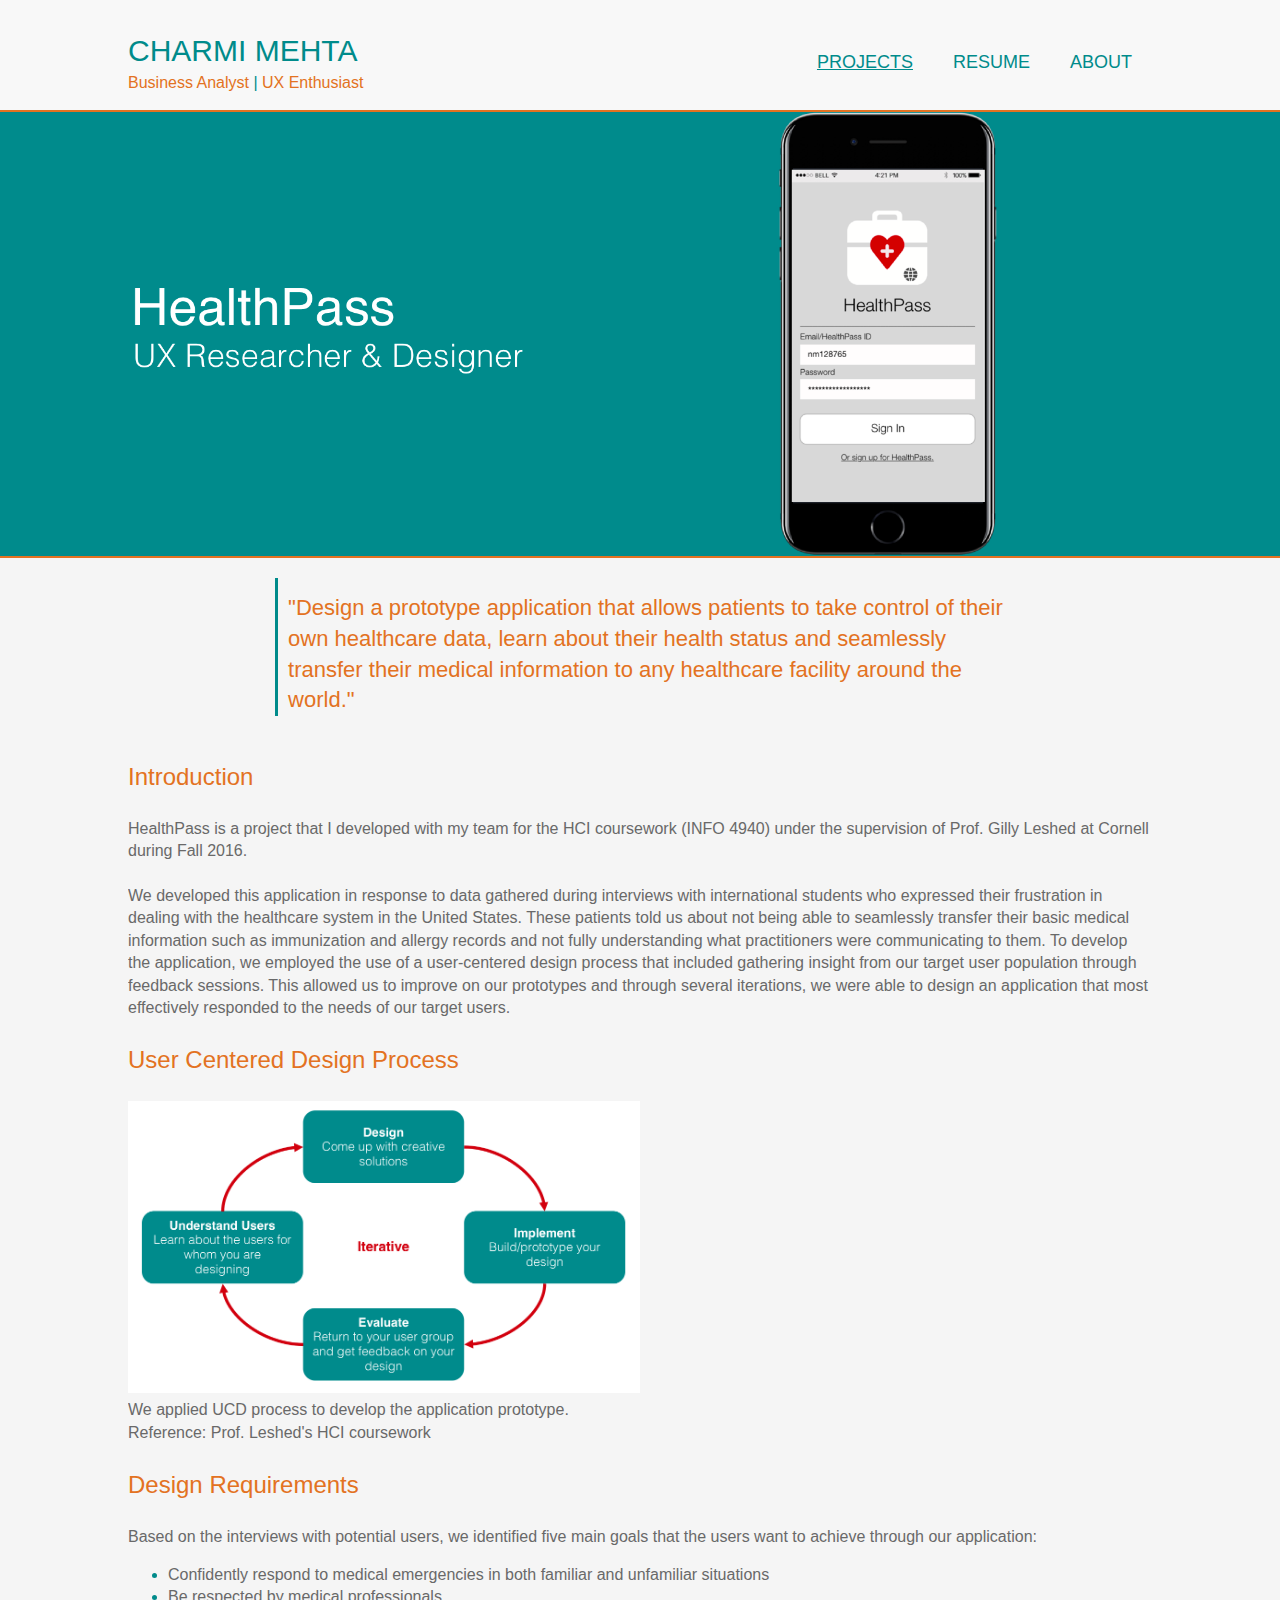
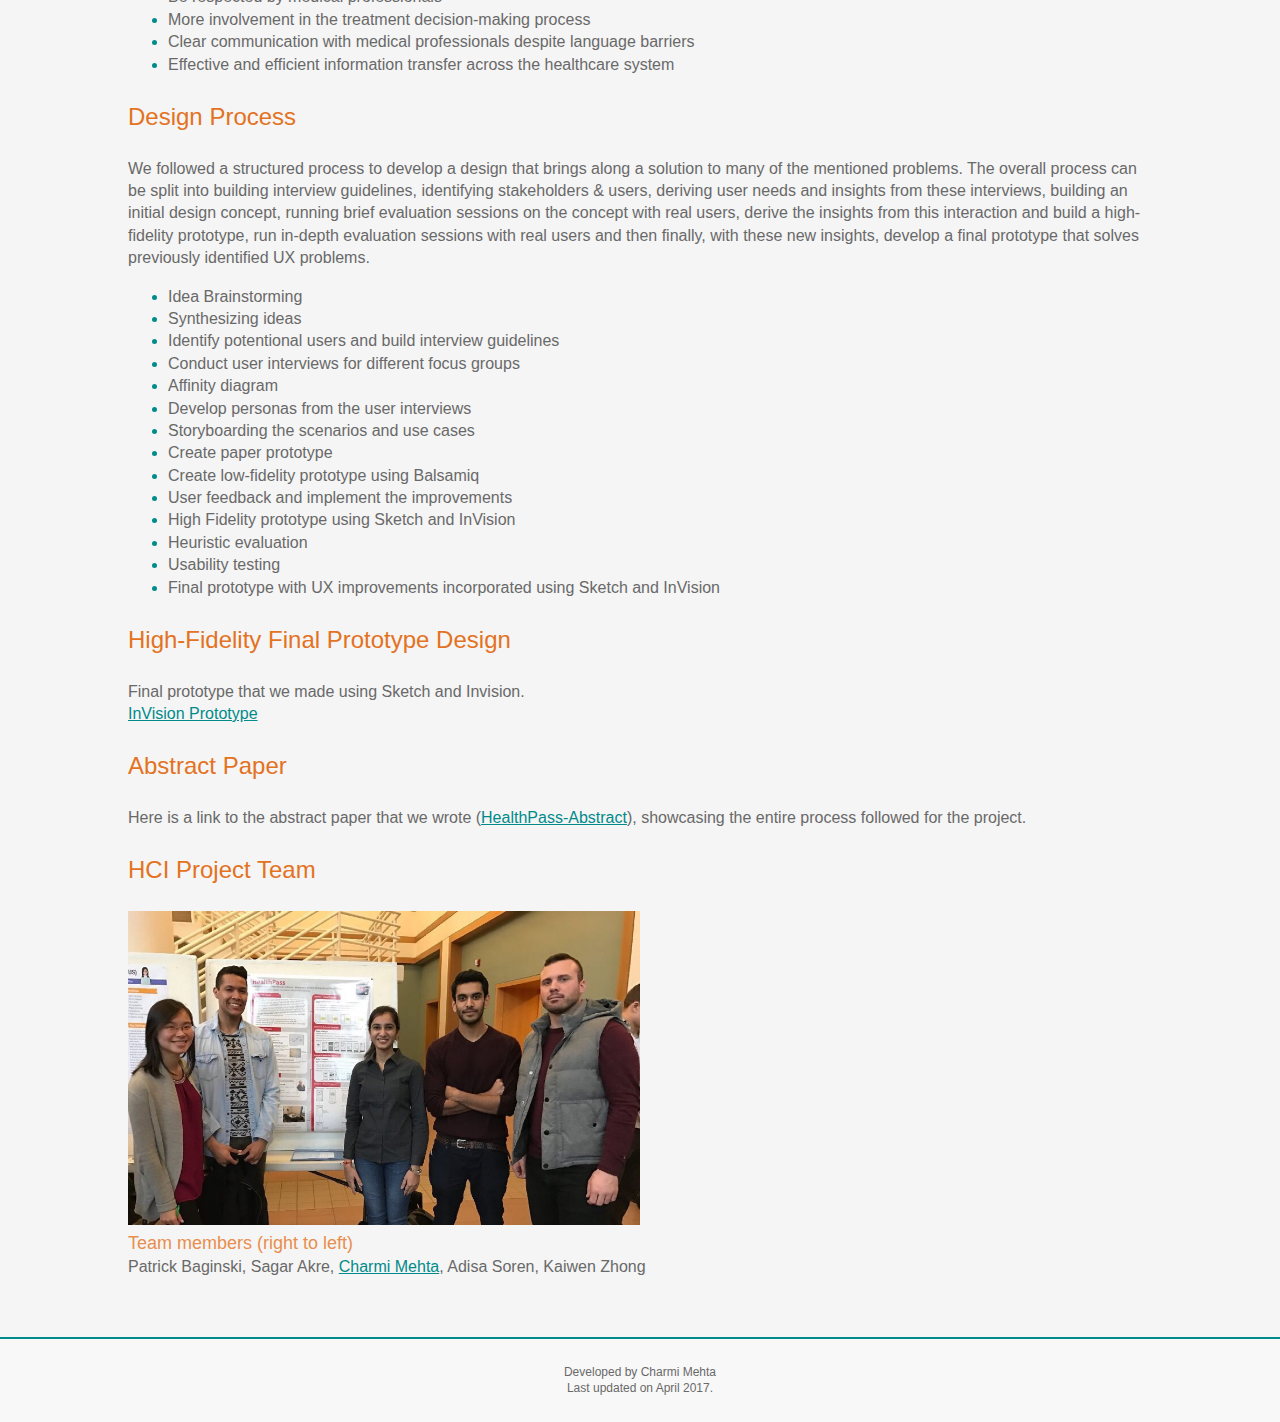
<file: healthpass.html>
<!DOCTYPE html>
<html>
  <head>
    <meta charset="utf-8">
    <meta name="viewport" content="width=device-width">
    <meta name="description" content="Charmi Mehta's website">
    <meta name="keywords" content="website, portfolio, Charmi Mehta">
    <title>Charmi Mehta | Portfolio</title>
    <link rel="stylesheet" href="style.css">
  </head>
  <body>
    
    <header>
      <div class="container">
        <div id="branding">
          <a class = "name-link" href="index.html">Charmi Mehta</a>
            <div id ="highlight1">Business Analyst <span class = "highlight2">|</span> UX Enthusiast</div>
        </div>
        <nav>
          <ul>
            <li class = "current"><a href="index.html">Projects</a></li>
            <li><a href="resume.html">Resume</a></li>
            <li><a href="about.html">About</a></li>
          </ul>
        </nav>
      </div>
    </header>

    
    <section id="project">
      <div class="container">
        <img src="images/healthpass/healthpasscoverpage.png">
      </div>
    </section>


    <section id="blockquotes">
      <div class="container">
        <div class = "block">
         <p>"Design a prototype application that allows patients to take control of their own healthcare data, learn about their health status and seamlessly transfer their medical information to any healthcare facility around the world."</p>
          </div>
      </div>
    </section>



      <section id ="projectcontent">
    <div class = "container">
           <div id ="projectheader">
            <p>Introduction</p>
            </div>
            
            <div class="content">
            <p>

             HealthPass is a project that I developed with my team for the HCI coursework (INFO 4940) under the supervision of Prof. Gilly Leshed at Cornell during Fall 2016.</br></br>
                  We developed this application in response to data gathered during interviews with international students who expressed their frustration in dealing with the healthcare system in the United States. These patients told us about not being able to seamlessly transfer their basic medical information such as immunization and allergy records and not fully understanding what practitioners were communicating to them. To develop the application, we employed the use of a user-centered design process that included gathering insight from our target user population through feedback sessions. This allowed us to improve on our prototypes and through several iterations, we were able to design an application that most effectively responded to the needs of our target users. 
              </p>
            </div>


            <div id ="projectheader">
            <p>User Centered Design Process</p>
            </div>
            <div class="content">
            <p>
            <img src="images/healthpass/ucd.png">
             </br>We applied UCD process to develop the application prototype.</br>
              Reference: Prof. Leshed's HCI coursework</p>
            </div>
      

            <div id ="projectheader">
            <p>Design Requirements</p>
            </div>
            <div class="content">
            <p>
               Based on the interviews with potential users, we identified five main goals that the users want to achieve through our application: </br>
               <ul id="project-bullet">
                  <li><span class="project-bulletli">Confidently respond to medical emergencies in both familiar and unfamiliar situations</span></li>
                  <li><span class="project-bulletli">Be respected by medical professionals</span></li>
                  <li><span class="project-bulletli">More involvement in the treatment decision-making process</span></li>
                  <li><span class="project-bulletli">Clear communication with medical professionals despite language barriers</span></li>
                  <li><span class="project-bulletli">Effective and efficient information transfer across the healthcare system</span></li>
                </ul>      
              </p>
            </div>




            <div id ="projectheader">
            <p>Design Process</p>
            </div>
            <div class="content">
            <p>
               We followed a structured process to develop a design that brings along a solution to many of the mentioned problems. The overall process can be split into building interview guidelines, identifying stakeholders & users, deriving user needs and insights from these interviews, building an initial design concept, running brief evaluation sessions on the concept with real users, derive the insights from this interaction and build a high-fidelity prototype, run in-depth evaluation sessions with real users and then finally, with these new insights, develop a final prototype that solves previously identified UX problems.</br>
               <ul id="project-bullet">
                <li><span class="project-bulletli">Idea Brainstorming</span></li>
                <li><span class="project-bulletli">Synthesizing ideas</span></li>
                <li><span class="project-bulletli">Identify potentional users and build interview guidelines</span></li>
                <li><span class="project-bulletli">Conduct user interviews for different focus groups</span></li>
                <li><span class="project-bulletli">Affinity diagram</span></li>
                <li><span class="project-bulletli">Develop personas from the user interviews</span></li>
                <li><span class="project-bulletli">Storyboarding the scenarios and use cases</span></li>
                <li><span class="project-bulletli">Create paper prototype</span></li>
                <li><span class="project-bulletli">Create low-fidelity prototype using Balsamiq</span></li>
                <li><span class="project-bulletli">User feedback and implement the improvements</span></li>
                <li><span class="project-bulletli">High Fidelity prototype using Sketch and InVision</span></li>
                <li><span class="project-bulletli">Heuristic evaluation</span></li>
                <li><span class="project-bulletli">Usability testing</span></li>
                <li><span class="project-bulletli">Final prototype with UX improvements incorporated using Sketch and InVision</span></li>
                </ul>  
                  
              </p>
            </div>

             <div id ="projectheader">
            <p>High-Fidelity Final Prototype Design</p>
            </div>
            <div class="content">
            <p>
             Final prototype that we made using Sketch and Invision.</br>
             <a href="https://projects.invisionapp.com/share/MR9HSITE9#/screens" target="_blank">InVision Prototype</a>
            </p>
            </div>
      

         <div id ="projectheader">
            <p>Abstract Paper</p>
            </div>
            <div class="content">
            <p>
            Here is a link to the abstract paper that we wrote (<a href="https://drive.google.com/open?id=0B8BitXNvVOsMUUxDZ3lGS3FCSXc" target="blank">HealthPass-Abstract</a>), showcasing the entire process followed for the project.
            </p>
            </div>
      

       <div id ="projectheader">
            <p>HCI Project Team</p>
            </div>
            <div class="content">
            <p>
            <img src="images/healthpass/HCIteam.png"></br>
          <span class="proj-high">Team members (right to left)</span></br>
          Patrick Baginski, Sagar Akre, <a href="about.html">Charmi Mehta</a>, Adisa Soren, Kaiwen Zhong</p> </br></br>
            </div>
      



    </div>
  </section>
    






    <div class="clear"></div>

    <footer>
      <p>Developed by Charmi Mehta </br>Last updated on April 2017.</p>
    </footer>
  </body>
</html>
</file>
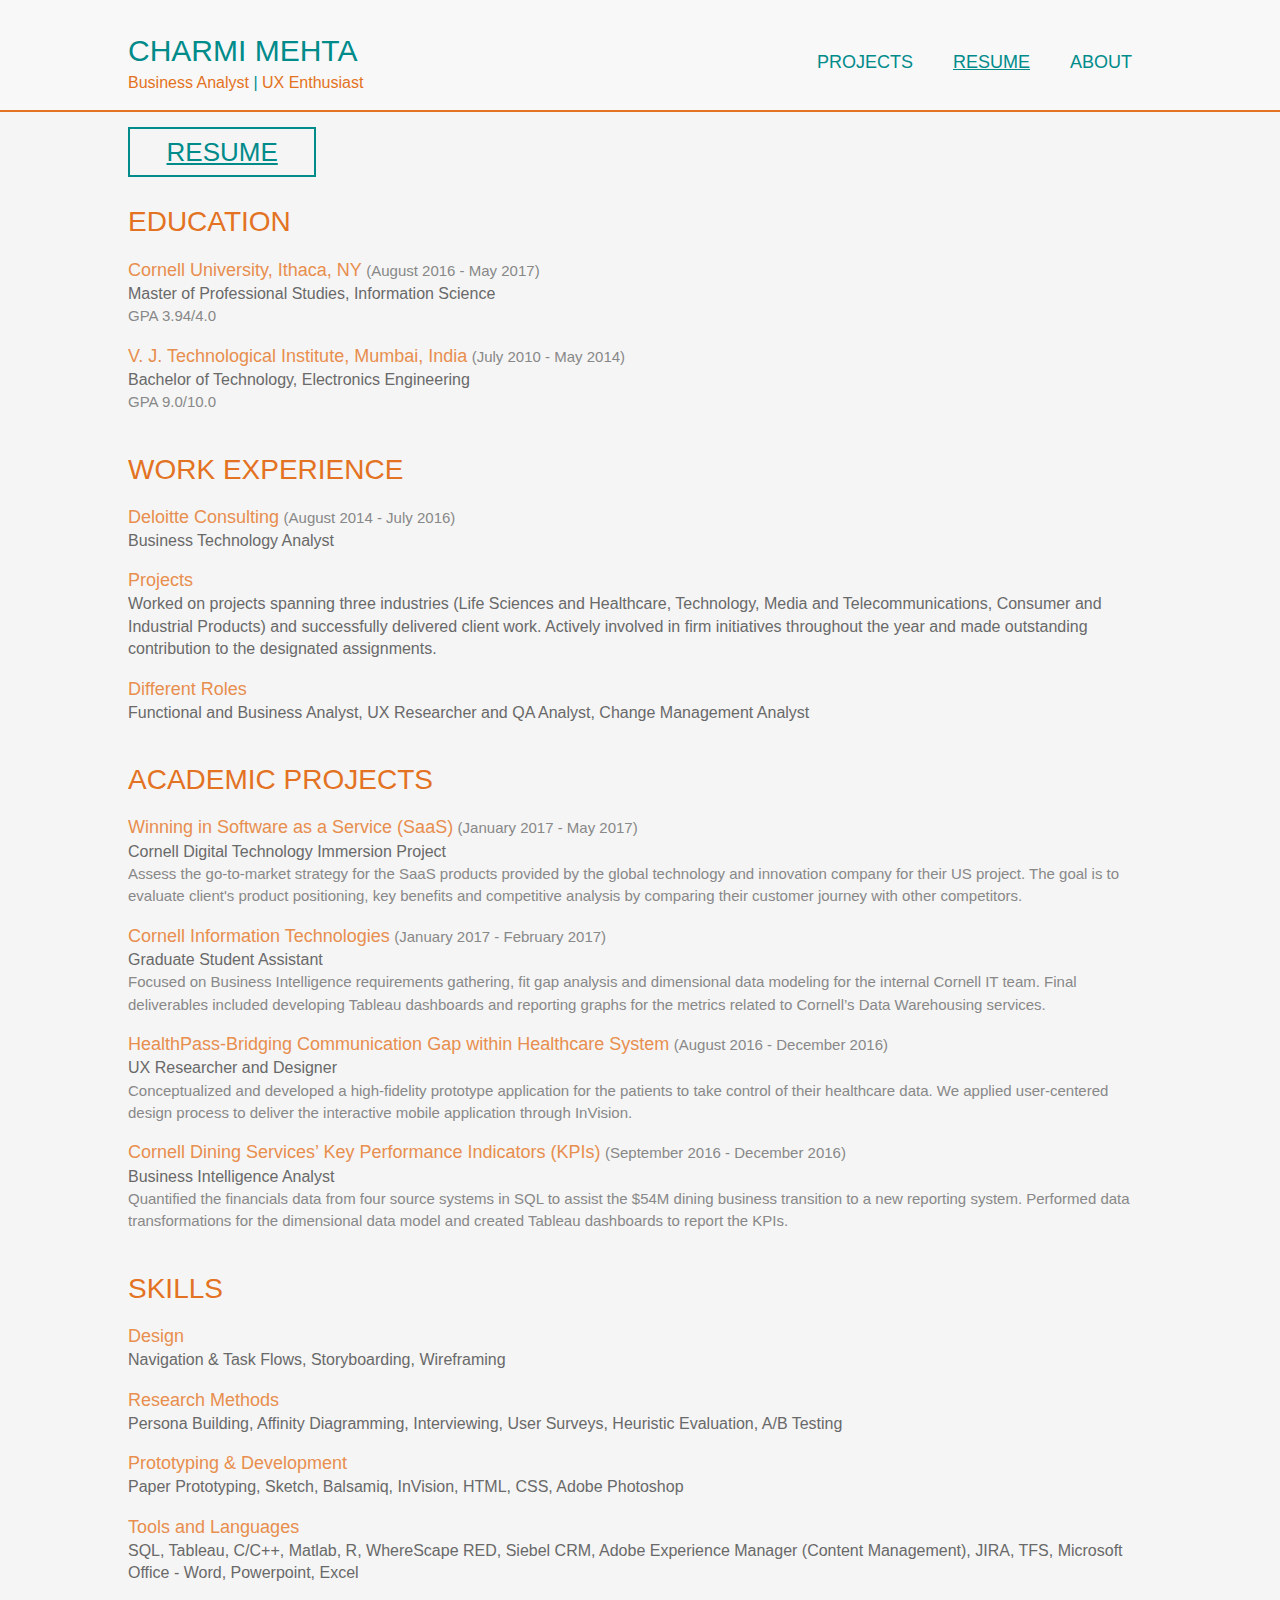
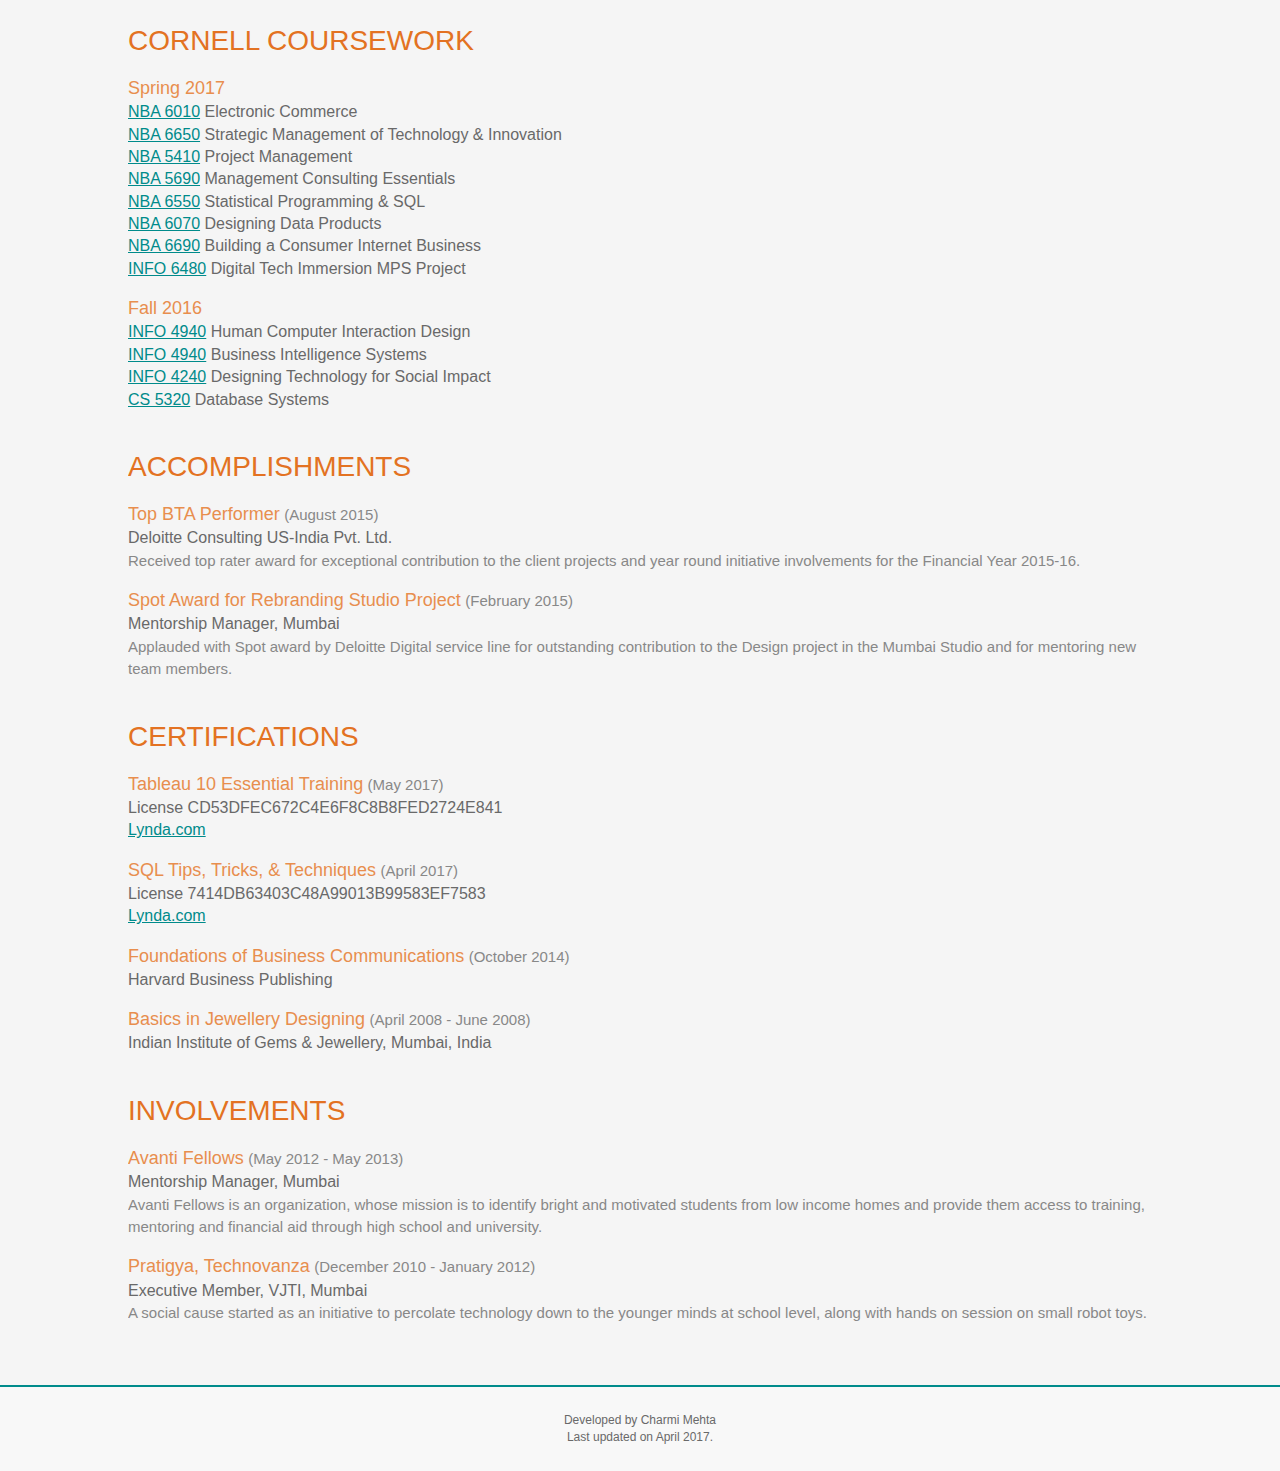
<file: resume.html>
<!DOCTYPE html>
<html>
  <head>
    <meta charset="utf-8">
    <meta name="viewport" content="width=device-width">
    <meta name="description" content="Charmi Mehta's website">
    <meta name="keywords" content="website, portfolio, Charmi Mehta">
    <title>Charmi Mehta | Portfolio</title>
    <link rel="stylesheet" href="style.css">
  </head>
  <body>
    
    <header>
      <div class="container">
        <div id="branding">
          <a class = "name-link" href="index.html">Charmi Mehta</a>
            <div id ="highlight1">Business Analyst <span class = "highlight2">|</span> UX Enthusiast</div>
        </div>
        <nav>
          <ul>
            <li><a href="index.html">Projects</a></li>
            <li class = "current"><a href="resume.html">Resume</a></li>
            <li><a href="about.html">About</a></li>
          </ul>
        </nav>
      </div>
    </header>

    
    <section id="resume">
      <div class="container">
        <div id="title_resume">
        <a href="https://drive.google.com/open?id=0B8BitXNvVOsMUXAwTGpiS21uZE0" class="resume-link" target="_blank">RESUME</a>
        </div>
      </div>
    </section>

    <section id ="resumecontent">
    <div class = "container">
            
            <div id = "resumeheader">
            EDUCATION</div>
            
            <div class = "resumecontent">
            <p> <span class="res-high1">Cornell University, Ithaca, NY</span> 
                <span class="res-high">(August 2016 - May 2017)</span></br>
                Master of Professional Studies, Information Science</br>
                <span class="res-high">GPA 3.94/4.0</span></br> 
            </p>
            </div>

            <div class = "resumecontent">
            <p> <span class="res-high1">V. J. Technological Institute, Mumbai, India</span> 
                <span class="res-high">(July 2010 - May 2014)</span>
                <br/>Bachelor of Technology, Electronics Engineering
                <br/><span class="res-high">GPA 9.0/10.0</span></br>
            </p>
            </div>


          <div id = "resumeheader">
            WORK EXPERIENCE</div>
            
            <div class = "resumecontent">
            <p> <span class="res-high1">Deloitte Consulting</span> 
                <span class="res-high">(August 2014 - July 2016)</span></br>
                Business Technology Analyst</br>
            </p>
            </div>

            <div class = "resumecontent">
            <p> <span class="res-high1">Projects</span> </br>
                Worked on projects spanning three industries (Life Sciences and Healthcare, Technology, Media and Telecommunications, Consumer and Industrial Products) and successfully delivered client work. Actively involved in firm initiatives throughout the year and made outstanding contribution to the designated assignments.</br>
            </p>
            </div>

            <div class = "resumecontent">
            <p> <span class="res-high1">Different Roles</span> </br>
                Functional and Business Analyst, UX Researcher and QA Analyst, Change Management Analyst </br>
            </p>
            </div>


            <div id = "resumeheader">
            ACADEMIC PROJECTS</div>

            <div class = "resumecontent">
            <p> <span class="res-high1">Winning in Software as a Service (SaaS)</span> <span class="res-high">(January 2017 - May 2017)</span></br>
                Cornell Digital Technology Immersion Project</br>
                <span class="res-high">Assess the go-to-market strategy for the SaaS products provided by the global technology and innovation company for their US project. The goal is to evaluate client's product positioning, key benefits and competitive analysis by comparing their customer journey with other competitors.</span>
            </p>
            </div>

 
            <div class = "resumecontent">
            <p> <span class="res-high1">Cornell Information Technologies</span> <span class="res-high">(January 2017 - February 2017)</span></br>
                Graduate Student Assistant</br>
                <span class="res-high">Focused on Business Intelligence requirements gathering, fit gap analysis and dimensional data modeling for the internal Cornell IT team. Final deliverables included developing Tableau dashboards and reporting graphs for the metrics related to Cornell’s Data Warehousing services.</span>
            </p>
            </div>

            <div class = "resumecontent">
            <p> <span class="res-high1">HealthPass-Bridging Communication Gap within Healthcare System</span> <span class="res-high">(August 2016 - December 2016)</span></br>
                UX Researcher and Designer</br>
                <span class="res-high">Conceptualized and developed a high-fidelity prototype application for the patients to take control of their healthcare data. We applied user-centered design process to deliver the interactive mobile application through InVision.</span>
            </p>
            </div>

            <div class = "resumecontent">
            <p> <span class="res-high1">Cornell Dining Services’ Key Performance Indicators (KPIs)</span> <span class="res-high">(September 2016 - December 2016)</span></br>
                Business Intelligence Analyst</br>
                <span class="res-high">Quantified the financials data from four source systems in SQL to assist the $54M dining business transition to a new reporting system. Performed data transformations for the dimensional data model and created Tableau dashboards to report the KPIs.</span>   
            </p>
            </div>


            <div id = "resumeheader">
            SKILLS</div>

            <div class = "resumecontent">
            <p> <span class="res-high1">Design</span></br>
              Navigation & Task Flows, Storyboarding, Wireframing
            </p>
            </div>

            <div class = "resumecontent">
            <p> <span class="res-high1">Research Methods</span></br>
             Persona Building, Affinity Diagramming, Interviewing, User Surveys, Heuristic Evaluation, A/B Testing 
            </p>
            </div>

            <div class = "resumecontent">
            <p> <span class="res-high1">Prototyping & Development</span></br>
              Paper Prototyping, Sketch, Balsamiq, InVision, HTML, CSS, Adobe Photoshop
            </p>
            </div>

            <div class = "resumecontent">
            <p> <span class="res-high1">Tools and Languages</span></br>
              SQL, Tableau, C/C++, Matlab, R, WhereScape RED, Siebel CRM, Adobe Experience Manager (Content Management), JIRA, TFS, Microsoft Office - Word, Powerpoint, Excel
            </p>
            </div>

            

            <div id = "resumeheader">
            CORNELL COURSEWORK</div>

            <div class = "resumecontent">
            <p> <span class="res-high1">Spring 2017 </span></br>
            
            <a href="https://classes.cornell.edu/browse/roster/SP17/class/NBA/6010">NBA 6010</a> Electronic Commerce </br>
            <a href="https://classes.cornell.edu/browse/roster/SP17/class/NBA/6650">NBA 6650</a> Strategic Management of Technology & Innovation </br>
            <a href="https://classes.cornell.edu/browse/roster/SP17/class/NBA/5410">NBA 5410</a> Project Management </br>
            <a href="https://classes.cornell.edu/browse/roster/SP17/class/NBA/5690">NBA 5690</a> Management Consulting Essentials </br>
            <a href="https://classes.cornell.edu/browse/roster/SP17/class/NBA/6550">NBA 6550</a> Statistical Programming & SQL </br>
            <a href="https://classes.cornell.edu/browse/roster/SP17/class/NBA/6070">NBA 6070</a> Designing Data Products </br>
            <a href="https://classes.cornell.edu/browse/roster/SP17/class/NBA/6690">NBA 6690</a> Building a Consumer Internet Business </br>    
            <a href="https://classes.cornell.edu/browse/roster/SP17/class/INFO/6480">INFO 6480</a> Digital Tech Immersion MPS Project </br>        
            </p>
            </div>


            <div class = "resumecontent">
            <p> <span class="res-high1">Fall 2016 </span></br>
            <a href="https://classes.cornell.edu/browse/roster/FA17/class/INFO/3450">INFO 4940</a> Human Computer Interaction Design </br>
            <a href="https://classes.cornell.edu/browse/roster/FA17/class/INFO/4940">INFO 4940</a> Business Intelligence Systems </br>
            <a href="https://classes.cornell.edu/browse/roster/FA17/class/INFO/4240">INFO 4240</a> Designing Technology for Social Impact </br>
            <a href="https://classes.cornell.edu/browse/roster/FA17/class/CS/5320">CS 5320</a> Database Systems </br> 

            </div>

            <div id = "resumeheader">
            ACCOMPLISHMENTS</div>

            <div class = "resumecontent">
            <p> <span class="res-high1">Top BTA Performer</span> <span class="res-high">(August 2015)</span></br>
            Deloitte Consulting US-India Pvt. Ltd.</br>
            <span class="res-high">Received top rater award for exceptional contribution to the client projects and year round initiative involvements for the Financial Year 2015-16.</span>
            </p>
            </div>

            <div class = "resumecontent">
            <p> <span class="res-high1">Spot Award for Rebranding Studio Project</span> <span class="res-high">(February 2015)</span></br>
            Mentorship Manager, Mumbai</br>
            <span class="res-high">Applauded with Spot award by Deloitte Digital service line for outstanding contribution to the Design project in the Mumbai Studio and for mentoring new team members.</span>
            </p>
            </div>


            <div id = "resumeheader">
            CERTIFICATIONS</div>

             <div class = "resumecontent">
            <p> <span class="res-high1">Tableau 10 Essential Training</span> <span class="res-high">(May 2017)</span></br>
               License CD53DFEC672C4E6F8C8B8FED2724E841</br>
            <a href = "https://www.lynda.com/" target="blank"> Lynda.com </a>
            </p>
            </div>


            <div class = "resumecontent">
            <p> <span class="res-high1">SQL Tips, Tricks, & Techniques</span> <span class="res-high">(April 2017)</span></br>
               License 7414DB63403C48A99013B99583EF7583</br>
            <a href = "https://www.lynda.com/" target="blank"> Lynda.com </a>
            </p>
            </div>

            <div class = "resumecontent">
            <p> <span class="res-high1">Foundations of Business Communications</span> <span class="res-high">(October 2014)</span></br>
              Harvard Business Publishing
            </p>
            </div>

            <div class = "resumecontent">
            <p> <span class="res-high1">Basics in Jewellery Designing</span> <span class="res-high">(April 2008 - June 2008)</span></br>
              Indian Institute of Gems & Jewellery, Mumbai, India
            </p>
            </div>



            <div id = "resumeheader">
            INVOLVEMENTS</div>

            <div class = "resumecontent">
            <p> <span class="res-high1">Avanti Fellows</span> <span class="res-high">(May 2012 - May 2013)</span></br>
            Mentorship Manager, Mumbai</br>
            <span class="res-high">Avanti Fellows is an organization, whose mission is to identify bright and motivated students from low income homes and provide them access to training, mentoring and financial aid through high school and university.</span>
            </p>
            </div>

            <div class = "resumecontent">
            <p> <span class="res-high1">Pratigya, Technovanza</span> <span class="res-high">(December 2010 - January 2012)</span></br>
            Executive Member, VJTI, Mumbai</br>
            <span class="res-high">A social cause started as an initiative to percolate technology down to the younger minds at school level, along with hands on session on small robot toys.</span></br></br></br>
            </p>
            </div>


    </div>
</section>


    






    <div class="clear"></div>

    <footer>
      <p>Developed by Charmi Mehta </br>Last updated on April 2017.</p>
    </footer>
  </body>
</html>
</file>
<file: style.css>
body{
  font: 15px/1.4 Arial,Helvetica,sans-serif;
  padding:0;
  margin:0;
  background-color:#696969;
}

/* Global */
.container{
  width:80%;
  margin:auto;
  overflow:hidden;
}

nav ul{
  margin:0;
  padding:0;
}



/* Header **/
header{
  background:#F8F8F8;
  color:#008B8B;
  padding-top:30px;
  min-height:80px;
  border-bottom:#E37222 2px solid;

}

header a{
  color:#008B8B;
  text-decoration:none;
  text-transform: uppercase;
  font-size:18px;

  
}

header li{
  float:left;
  display:inline;
  padding: 10px 20px 0 20px;
  
}

header #branding{
  float:left;
}


header #branding a.name-link{
  margin:0;
  padding-bottom: -10px;
  color:#008B8B;
  font-weight: 100;
  font-size: 30px;

}


header nav{
  float:right;
  margin-top:10px;
}


header #highlight1 {
  color:#E37222;
  margin:0;
  padding-bottom: 7px;
  font-size: 16px;
}

.highlight2 {
  color:#008B8B;
  margin:0;
  padding-bottom: 7px;
  font-size: 16px;
}

/*header .current a{
  color:#00B2B2;
} */

header a:hover{
  color:#008B8B;
  font-weight:bold;
}

header .current a:hover{
  color:#008B8B;
  font-weight:bold;
}
  		
header #branding a.name-link:hover {
  color:#008B8B;
}


header .current a{
	color: #008B8B;
  	text-decoration: underline;
}

/* Showcase */
#showcase{
  min-height:450px;
  background:url('images/homepage1.png') no-repeat;
  text-align:center;
  color:#696969;
  border-bottom:#E37222 2px solid;

}

#showcase h1{
  margin-top:100px;
  font-size:50px;
  margin-bottom:20px;
  color: #edffff;

}

#showcase p{
  font-size:30px;
  color: #002929;
  margin-top:40px;
}

/* ProjectShowcase */

#projectshowcase {
 	background-color: #F5F5F5;
 	/* border-bottom:#888888 2px solid; */
}

#projectshowcase p{
  margin-top:30px;
  font-size:27px;
  margin-bottom:30px;
  text-align:center;
  color: #E37222;

}

/* Personal content */

#personalcontent {
	background-color: #F5F5F5;
	padding-bottom: 30px;
}

#personalcontent .personalwork{
	float:left;
  	text-align: center;
	width: 100%;
	padding-top: 5px;
	padding-bottom: 5px;
}

#personalcontent .personalwork img{
	border: #e88e4e 0.5px solid;
	width: 80%;
}



/* Projectcontent */
#projectcontent {
 	background-color: #F5F5F5;
 	/* border-bottom:#888888 2px solid; */
}

#projectheader p{
 	color: #e37222;
 	font-size: 24px;
 	/* border-bottom:#888888 2px solid; */
}

.content p{
	color: #696969;
 	font-size: 16px;
}

.content a{
	color: #008B8B;
 	
}

.content img{
	width: 50%;
	/*border: #696969 0.5px solid;*/
}

.proj-high {
	color: #e88e4e;
 	font-size: 18px;
}


#project-bullet {
	list-style-type: disc;
	color: #008B8B;
 	font-size: 16px;
}

.project-bulletli {
	color: #696969;
 	font-size: 16px;
}


/* Resumecontent */

#resume {
padding-top: 15px;
background-color: #F5F5F5;	
padding-bottom: 5px;
}

#title_resume {
	padding-top: 5px;
	text-align: center;
	width: 18%;
    border: #008B8B 2px solid;
    padding-bottom: 5px;
}

#title_resume a{

    color: #008B8B;
 	font-size: 26px	
}

#resumecontent {
 	background-color: #F5F5F5;
 	/* border-bottom:#888888 2px solid; */
}

#resumeheader {
	padding-top: 20px;
 	color: #E37222;
 	font-size: 28px;
 	/* border-bottom:#888888 2px solid; */
}

.resumecontent p{
	color: #696969;
 	font-size: 16px;
}

.resumecontent a{
	color: #008B8B;
 	font-size: 16px;
}


.res-high1 {
	color: #e88e4e;
 	font-size: 18px;
}

.res-high {
	color: #888888;
 	font-size: 15px;
}


/* About */


#aboutcontent {
 	background-color: #F5F5F5	;
 	/* border-bottom:#888888 2px solid; */
}

.aboutcontent p{
	color: #888888;
 	font-size: 16px;
}

.aboutcontent1 {
	color: #e88e4e;
 	font-size: 16px;
}

.about-high1 {
	color: #008B8B;
 	font-size: 18px;
}



#aboutimage img{
    width: 90%;

}

#about {
	background:url('images/homepage1.png') no-repeat;
	border-bottom:#e37222 2px solid;
}

#aboutimage {
    padding-top: 13px;
    width: 40%;
    float: left;
    padding-bottom: 10px;
}

#aboutdata {
    padding-top: 35px;
    width: 50%;
    float: right;
    font-size: 20px;
    text-align: left;
    color: #ffffff;
}

#aboutdata a{
    color: #202020;
}

.aboutdatadot {
    color: #90D600;

}



/* Boxes try*/
/*#boxes{
  
  background-color: #000000;
}

#boxes .box1{
  float:left;
  text-align: center;
  width: 33.33%;

}

#boxes .box1 img{
	border: #696969 0.5px solid;
  	width: 85%;
}

#boxes .box2{
  margin: 0 auto;
  text-align: center;
  width: 33.33%;
  

}

#boxes .box2 img{
	border: #696969 0.5px solid;
  	width: 85%;
}

#boxes .box3{
  float:right;
  text-align: center;
  width: 33.33%;
  

}

#boxes .box3 img{
	border: #696969 0.5px solid;
  	width: 85%;
}

#boxes .box4{
  float:left;
  text-align: center;
  width: 33.33%;
  

}

#boxes .box4 img{
	border: #696969 0.5px solid;
  	width: 85%;
}

#boxes .box5{
  float:left;
  text-align: center;
  width: 33.33%;
  

}

#boxes .box5 img{
	border: #696969 0.5px solid;
  	width: 85%;
}

#boxes .box6{
  float:left;
  text-align: center;
  width: 33.33%;
  

}

#boxes .box6 img{
	border: #696969 0.5px solid;
  	width: 85%;
}

*/




#boxes{
  background-color: #F5F5F5;
  padding-bottom: 40px; 
  
}

#boxes .box{
  float:left;
  text-align: center;
  width:33.33%;
  border: #696969;
}

#boxes .box img{
	/* border: #008B8B 0.5px solid; */
	margin-top:15px;
  	width:85%;
 }

#boxes1{
  background-color: #F5F5F5;
  
}

#boxes1 .box{
  float:left;
  text-align: center;
  width:33.33%;
  border: #696969;
}

#boxes1 .box img{
	border: #696969 0.5px solid;
	margin-top:15px;
  	width:85%;
  	margin-bottom:60px;
} 

/* Project coverpages */

#project .container {
  float: left;
  width: 100%;

}

#project .container img{
  width: 100%;
  border-bottom:#e37222 2px solid;

}

/* Project blockquotes */

#blockquotes .container{
padding-top: 15px;
}


#blockquotes {

	padding-top: 20px;
	font-size: 22px;
	color: #e37222;
	text-align: left;
	background-color: #F5F5F5;
	padding-bottom: 20px;
	;
}


#blockquotes .block p{
	padding-left: 10px;
	padding-top: 15px;
	margin: auto;
	width: 70%;
	border-left:#008b8b 3px solid;*/
	padding-bottom: 15px;
	} 


/* Footer */
footer{
  padding:13px;
  
  color:#696969;
  background-color:#F8F8F8;
  text-align: center;
  font-size:12px;
  border-top:#008b8b 2px solid;
}



/* Media Queries */
@media(max-width: 768px){
  header #branding, header #highlight1,
  header nav,
  header nav li

  {
    float:none;
    text-align:center;
    width:100%;
  }

  header{
    padding-bottom:15px;
  }

  header a{
  
  text-decoration:none;
  text-transform: uppercase;
  font-size:16px;
  }

  #showcase{
  min-height:300px;

}

#showcase h1{
  margin-top:50px;
  font-size:35px;
  margin-bottom:20px;

}

#showcase p{
  font-size:25px;
  margin-top:40px;

}

#projectshowcase p{
  margin-top:20px;
  font-size:24px;
  margin-bottom:30px;
  color: #E37222;

}


#title_resume {
	width: 34%;
}


#aboutimage {
    padding-top: 50px;
    width: 40%;
    float: left;
    padding-bottom: 10px;
}


#aboutdata {
    padding-top: 20px;
    width: 50%;
    float: right;
    font-size: 14px;
    text-align: left;
    color: #ffffff;
}

#aboutimage img{
    width: 100%;
}


#boxes .box{
  float:center;
  text-align: center;
  width:70%;
  /* border: #008B8B; */
}

#boxes .box img{
	border: ##008B8B 0.5px solid;
	margin-top:15px;
  	width:100%;
 }

}


@media(max-width: 1024px){

header #branding, header #highlight1,
  header nav,
  header nav li

  {
    float:none;
    text-align:center;
    width:100%;
  }


header{
    padding-bottom:15px;
  }

  header a{
  
  text-decoration:none;
  text-transform: uppercase;
  font-size:14px;
  }

#showcase h1{
  margin-top:50px;
  font-size:35px;
  margin-bottom:30px;

}

  #showcase{
  min-height:300px;

}

#showcase p{
  font-size:20px;
  margin-top:40px;

}


#aboutimage {
    padding-top: 20px;
    width: 70%;
    float: left;
    padding-bottom: 10px;
}



#aboutdata {
    padding-top: 10px;
    width: 100%;
    float: left;
    font-size: 16px;
    text-align: left;
    color: #ffffff;
    padding-bottom: 10px;
}

#aboutimage img{
    width: 110%;
}

#boxes .box{
  float:center;
  text-align: center;
  width:50%;
  /* border: #008B8B; */
}

#boxes .box img{
	border: ##008B8B 0.5px solid;
	margin-top:15px;
  	width:95%;
 }

}



@media(max-width: 667px){
  header #branding, header #highlight1,
  header nav,
  header nav li

  {
    float:none;
    text-align:center;
    width:100%;
  }

  header{
    padding-bottom:15px;
  }

  header a{
  
  text-decoration:none;
  text-transform: uppercase;
  font-size:13px;
  }

  #showcase{
  min-height:350px;

}

#showcase h1{
  margin-top:35px;
  font-size:30px;
  margin-bottom:15px;

}

#showcase p{
  font-size:20px;
  margin-top:30px;

}

#projectshowcase p{
  margin-top:20px;
  font-size:24px;
  margin-bottom:20px;
  color: #E37222;

}


#project .container img{
  min-height: 175px;
  

}

.content img{
	width: 90%;
	/*border: #696969 0.5px solid;*/
}

#title_resume {
	width: 42%;
}

#resumeheader {
 	font-size: 26px;
 	/* border-bottom:#888888 2px solid; */
}

#aboutimage {
    padding-top: 20px;
    width: 83%;
    float: left;
    padding-bottom: 5px;
}


#aboutdata {
    padding-top: 10px;
    width: 98%;
    float: left;
    font-size: 14px;
    text-align: left;
    color: #ffffff;
    padding-bottom: 10px;
}

#aboutimage img{
    width: 100%;
}


#boxes .box{
  float:center;
  text-align: center;
  width:97%;
  /* border: #008B8B; */
}

#boxes .box img{
	/* border: #008B8B 0.5px solid; */
	margin-top:15px;
  	width:100%;
 }

 #blockquotes {

	padding-top: 10px;
	font-size: 18px;
	color: #e37222;
	text-align: left;
	background-color: #F5F5F5;
	padding-bottom: 10px;
	;
}


#blockquotes .block p{
	padding-left: 10px;
	padding-top: 10px;
	margin: auto;
	width: 85%;
	border-left:#008b8b 3px solid;
	padding-bottom: 10px;
	} 

}
</file>
